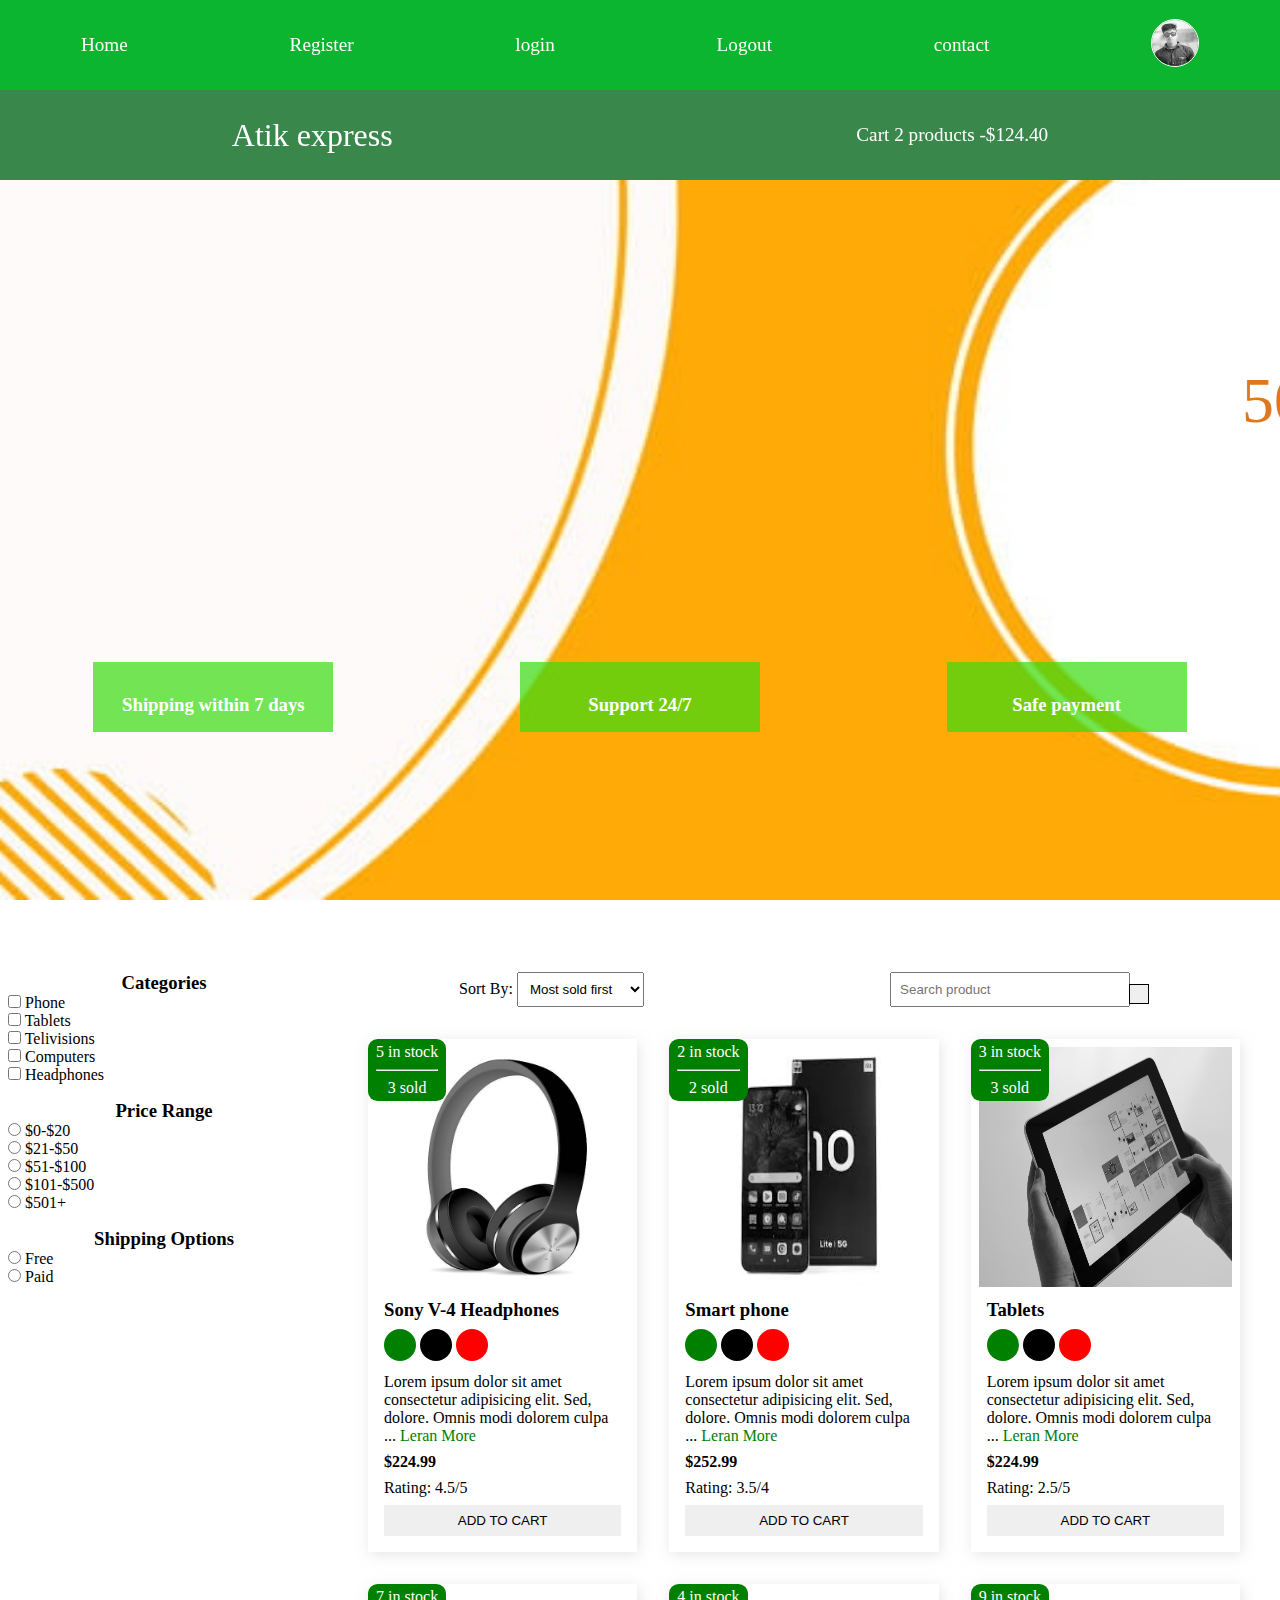
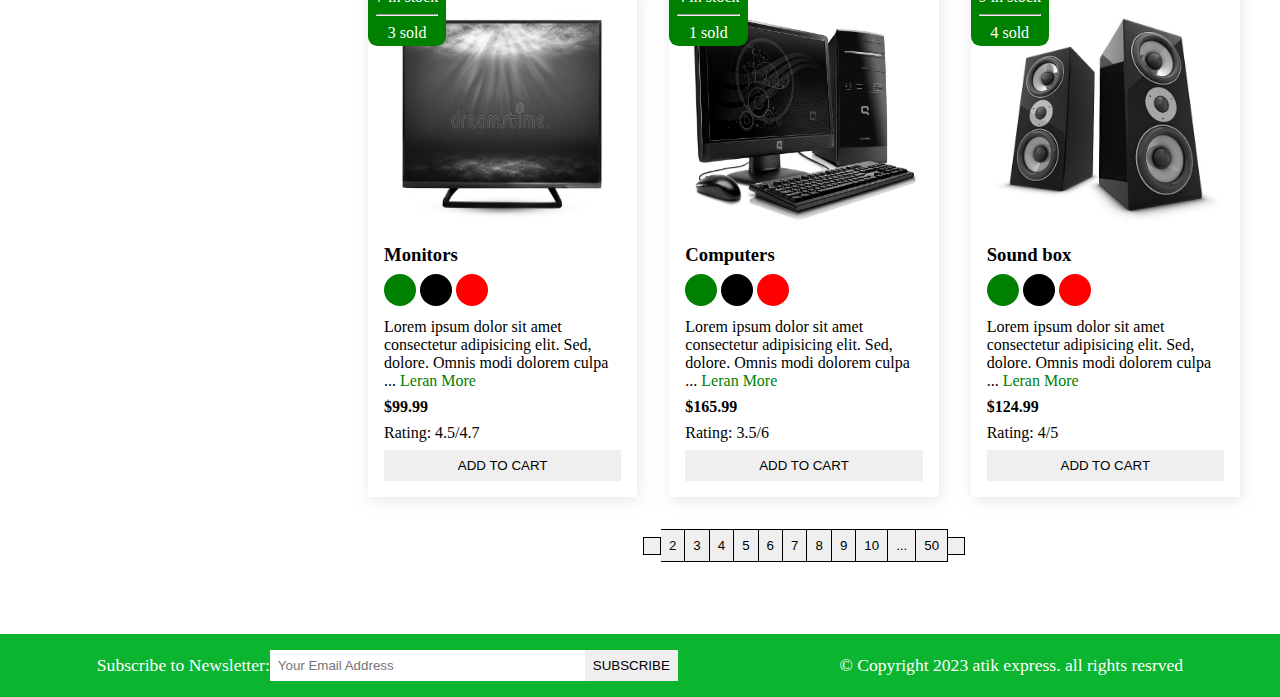
<file: index.html>
<!DOCTYPE html>
<html lang="en">
<head>
    <meta charset="UTF-8">
    <meta http-equiv="X-UA-Compatible" content="IE=edge">
    <meta name="viewport" content="width=device-width, initial-scale=1.0">
    <meta name="description"content="this is an ecommerce project for making atik express">
    <link rel="stylesheet" href="e.css">
    <link rel="stylesheet" href="mediaQuary.css">
    <title>Ecommerce project</title>
    <!--Font awesome cdn-->
    <link rel="stylesheet" href="https://cdnjs.cloudflare.com/ajax/libs/font-awesome/6.3.0/css/all.min.css" integrity="sha512-SzlrxWUlpfuzQ+pcUCosxcglQRNAq/DZjVsC0lE40xsADsfeQoEypE+enwcOiGjk/bSuGGKHEyjSoQ1zVisanQ==" crossorigin="anonymous" referrerpolicy="no-referrer" />
</head>
<body>
 
<!--navbar starts here-->
<i class="fas fa-bars fa-2x" id="menu-icon"></i>
<nav id="menu" class="hidden">
    <ul class="nav-upper flex-space-around">
        <li class="nav__list">
            <a href="/index.html" class="nav__link">Home</a>
        </li>
        <li class="nav__list">
            <a href="register.html" class="nav__link">Register</a>
        </li>
        <li class="nav__list">
            <a href="login.html" class="nav__link">login</a>
        </li>
        <li class="nav__list">
            <a href="logout.html" class="nav__link">Logout</a>
        </li>
        <li class="nav__list">
            <a href="contact.html" class="nav__link">contact</a>
        </li>
        <li class="nav__list">
            <a href="profile.html" class="nav__link">
                <img class="profile-icon" src="./images/atik.jpg" alt="profile icon">
            </a>
        </li>
    </ul>

<ul class="nav-lower flex-space-around">
    <li class="nav__list">
        <a href="/index.html" class=" nav__brand nav__link">Atik express </a></li>

        <li class="nav__list">
            <a href="/cart.html" class="nav__link">
                <span><i class=" fa-solid fa-cart-shopping"></i></span>
                Cart 2 products -$124.40
            </a>
        </li>
</ul>
</nav>
<!--navber ends here-->

<!--header starts here-->

<header class="header">
    <div class="banner flex-space-around">
        <marquee class="banner__title" behavior="" direction="">50% Sales going on </marquee>
        <div class="features flex-space-around">
            <article class="feature feature-center">
                <i class="fa-solid fa-truck feature_icon"></i>
                <h3>Shipping within 7 days</h3>
            </article>
            
            <article class="feature feature-center">
                <i class="fa-brands fa-rocketchat feature_icon"></i>
                <h3>Support 24/7</h3>
            </article>

            <article class="feature feature-center">
                <i class="fa-regular fa-credit-card feature_icon"></i>
                <h3>Safe payment </h3>
            </article>


        </div>
    </div>
</header>

<!--header ends here-->


<!-- main starts here -->
<main class="flex-center">
    <div class="sidebar">
        <section class="categories-section">
            <h3 class="section-title">
                Categories
            </h3>
            <ul class="list">
                <li class="list-item">
                    <label for="phone">
                        <input type="checkbox" name="phone" id="phone" value="phone">
                        Phone
                    </label>
                    
                </li>
                <li class="list-item">
                    <label for="tablets">
                        <input type="checkbox" name="tablets" id="tablets" value="tablets">
                         Tablets
                    </label>
                    
                </li>
                <li class="list-item">
                    <label for="telivisions">
                        <input type="checkbox" name="telivisions" id="telivisions" value="telivisions">
                        Telivisions
                    </label>
                    
                </li>
                <li class="list-item">
                    <label for="computers">
                        <input type="checkbox" name="computers" id="computers" value="computers">
                        Computers
                    </label>
                    
                </li>
                <li class="list-item">
                    <label for="headphones">
                        <input type="checkbox" name="headphones" id="headphones" value="headphones">
                        Headphones
                    </label>
                    
                </li>
                
            </ul>
        </section>
        <section class="price-section">
            <h3 class="section-title">
                Price Range
            </h3>
            <ul class="list">
                <li class="list-item">
                    <label for="price1">
                        <input type="radio" name="price" id="price1" value="[0,20]">
                        $0-$20
                    </label>
                    
                </li>
                <li class="list-item">
                    <label for="price2">
                        <input type="radio" name="price" id="price2" value="[21,50]">
                         $21-$50
                    </label>
                    
                </li>
                <li class="list-item">
                    <label for="price3">
                        <input type="radio" name="price" id="price3" value="[51,100]">
                        $51-$100
                    </label>
                    
                </li>
                <li class="list-item">
                    <label for="price4">
                        <input type="radio" name="price" id="price4" value="[101,500]">
                        $101-$500
                    </label>
                    
                </li>
                <li class="list-item">
                    <label for="price5">
                        <input type="radio" name="price" id="price5" value="[501+]">
                        $501+
                    </label>
                    
                </li>
                
            </ul>
        </section>


        <section class="shipping-section">
            <h3 class="section-title">
                Shipping Options
            </h3>
            <ul class="list">
                <li class="list-item">
                    <label for="free">
                        <input type="radio" name="shipping" id="free" value="free">
                        Free
                    </label>
                    
                </li>
                <li class="list-item">
                    <label for="paid">
                        <input type="radio" name="shipping" id="paid" value="paid">
                        Paid
                    </label>
                    
                </li>
                </ul>
                </section>




    </div>

    <div class="main-content">
        <section class="actions flex-space-around">
            <div class="actions_sort">
                <label for="sort">Sort By: </label>
                <select name="sort" id="sort">
                    <option value="sold">Most sold first</option>
                    <option value="rating">Most rated first</option>
                    <option value="price">Cheapest first</option>
                    <option value="arrival">Newest first</option>
 
                </select>
            </div>
            <div class="actions_search">
                <input type="text" placeholder="Search product">
                <button class="btn">
                <i class="fa-sharp fa-solid fa-magnifying-glass"></i>
            </button>
            </div>
        </section>

    <!-- product section starts here -->
    <section class="products">
        <article class="product card ">
            <div class="badge">
                <span>5 in stock</span>
                <hr class="hr-design">
                <span>3 sold</span>
            </div>
            <img class="product-img" src="/images/product1.jpg" alt="product1">
            <div class="product_body">
                <h3 class="product-name">
                    Sony V-4 Headphones
                </h3>
                <p>
                    <span class="dot green"></span>
                    <span class="dot black"></span>
                    <span class="dot red"></span>
                </p>
                <p class="product_description">
                    Lorem ipsum dolor sit amet consectetur adipisicing elit. Sed, dolore. Omnis modi dolorem culpa ... <a href="/product.html" class="learn-more">Leran More</a>
                </p>
                <h4 class="product_price">$224.99</h4>
                <p class="product_ratting">Rating: 4.5/5</p>
                <button class="btn product_button">
                    Add To Cart
                </button>
            </div>
        </article>




        <article class="product card ">
            <div class="badge">
                <span>2 in stock</span>
                <hr class="hr-design">
                <span>2 sold</span>
            </div>
            <img class="product-img" src="/images/product2.jpg" alt="product2">
            <div class="product_body">
                <h3 class="product-name">
                    Smart phone
                </h3>
                <p>
                    <span class="dot green"></span>
                    <span class="dot black"></span>
                    <span class="dot red"></span>
                </p>
                <p class="product_description">
                    Lorem ipsum dolor sit amet consectetur adipisicing elit. Sed, dolore. Omnis modi dolorem culpa ... <a href="/product.html" class="learn-more">Leran More</a>
                </p>
                <h4 class="product_price">$252.99</h4>
                <p class="product_ratting">Rating: 3.5/4</p>
                <button class="btn product_button">
                    Add To Cart
                </button>
            </div>
        </article>




        <article class="product card ">
            <div class="badge">
                <span>3 in stock</span>
                <hr class="hr-design">
                <span>3 sold</span>
            </div>
            <img class="product-img" src="/images/product3.jpg" alt="product1">
            <div class="product_body">
                <h3 class="product-name">
                    Tablets
                </h3>
                <p>
                    <span class="dot green"></span>
                    <span class="dot black"></span>
                    <span class="dot red"></span>
                </p>
                <p class="product_description">
                    Lorem ipsum dolor sit amet consectetur adipisicing elit. Sed, dolore. Omnis modi dolorem culpa ... <a href="/product.html" class="learn-more">Leran More</a>
                </p>
                <h4 class="product_price">$224.99</h4>
                <p class="product_ratting">Rating: 2.5/5</p>
                <button class="btn product_button">
                    Add To Cart
                </button>
            </div>
        </article>



        <article class="product card ">
            <div class="badge">
                <span>7 in stock</span>
                <hr class="hr-design">
                <span>3 sold</span>
            </div>
            <img class="product-img" src="/images/product4.jpg" alt="product1">
            <div class="product_body">
                <h3 class="product-name">
                   Monitors
                </h3>
                <p>
                    <span class="dot green"></span>
                    <span class="dot black"></span>
                    <span class="dot red"></span>
                </p>
                <p class="product_description">
                    Lorem ipsum dolor sit amet consectetur adipisicing elit. Sed, dolore. Omnis modi dolorem culpa ... <a href="/product.html" class="learn-more">Leran More</a>
                </p>
                <h4 class="product_price">$99.99</h4>
                <p class="product_ratting">Rating: 4.5/4.7</p>
                <button class="btn product_button">
                    Add To Cart
                </button>
            </div>
        </article>



        <article class="product card ">
            <div class="badge">
                <span>4 in stock</span>
                <hr class="hr-design">
                <span>1 sold</span>
            </div>
            <img class="product-img" src="/images/product5.jpg" alt="product1">
            <div class="product_body">
                <h3 class="product-name">
                    Computers
                </h3>
                <p>
                    <span class="dot green"></span>
                    <span class="dot black"></span>
                    <span class="dot red"></span>
                </p>
                <p class="product_description">
                    Lorem ipsum dolor sit amet consectetur adipisicing elit. Sed, dolore. Omnis modi dolorem culpa ... <a href="/product.html" class="learn-more">Leran More</a>
                </p>
                <h4 class="product_price">$165.99</h4>
                <p class="product_ratting">Rating: 3.5/6</p>
                <button class="btn product_button">
                    Add To Cart
                </button>
            </div>
        </article>



        <article class="product card ">
            <div class="badge">
                <span>9 in stock</span>
                <hr class="hr-design">
                <span>4 sold</span>
            </div>
            <img class="product-img" src="/images/product6.jpg" alt="product1">
            <div class="product_body">
                <h3 class="product-name">
                    Sound box
                </h3>
                <p>
                    <span class="dot green"></span>
                    <span class="dot black"></span>
                    <span class="dot red"></span>
                </p>
                <p class="product_description">
                    Lorem ipsum dolor sit amet consectetur adipisicing elit. Sed, dolore. Omnis modi dolorem culpa ... <a href="/product.html" class="learn-more">Leran More</a>
                </p>
                <h4 class="product_price">$124.99</h4>
                <p class="product_ratting">Rating: 4/5</p>
                <button class="btn product_button">
                    Add To Cart
                </button>
            </div>
        </article>
    </section>

    <div class="pagination">

      <button class="btn pagination_btn">
        <i class="fas fa-less-than"></i>
      </button>
      <button class="btn pagination_btn">2</button>
      <button class="btn pagination_btn">3</button>
      <button class="btn pagination_btn">4</button>
      <button class="btn pagination_btn">5</button>
      <button class="btn pagination_btn">6</button>
      <button class="btn pagination_btn">7</button> 
      <button class="btn pagination_btn">8</button>
      <button class="btn pagination_btn">9</button>
      <button class="btn pagination_btn">10</button> 
      <button class="btn pagination_btn">...</button>
      <button class="btn pagination_btn">50</button>
      <button class="btn pagination_btn">
        <i class="fas fa-greater-than"></i>
      </button>
    </div>


    <!-- product section starts here -->



    </div>
</main>


<!-- main ends here -->




<!--footer starts here-->
<footer class="footer flex-space-around">
    <div class="flex-space-around">
        <label for="subscribe">Subscribe to Newsletter: </label>
        <input type="email"id="subscribe" name="subscribe" class="footer__input" placeholder="Your Email Address">
        <button class="btn btn-subscribe">subscribe</button>

    </div>


<div>
    <p>&copy; Copyright 2023 atik express. all rights resrved</p>
</div>

</footer>
<!--footer ends here-->
<script src="./script/index.js"></script>
    
</body>
</html>
</file>
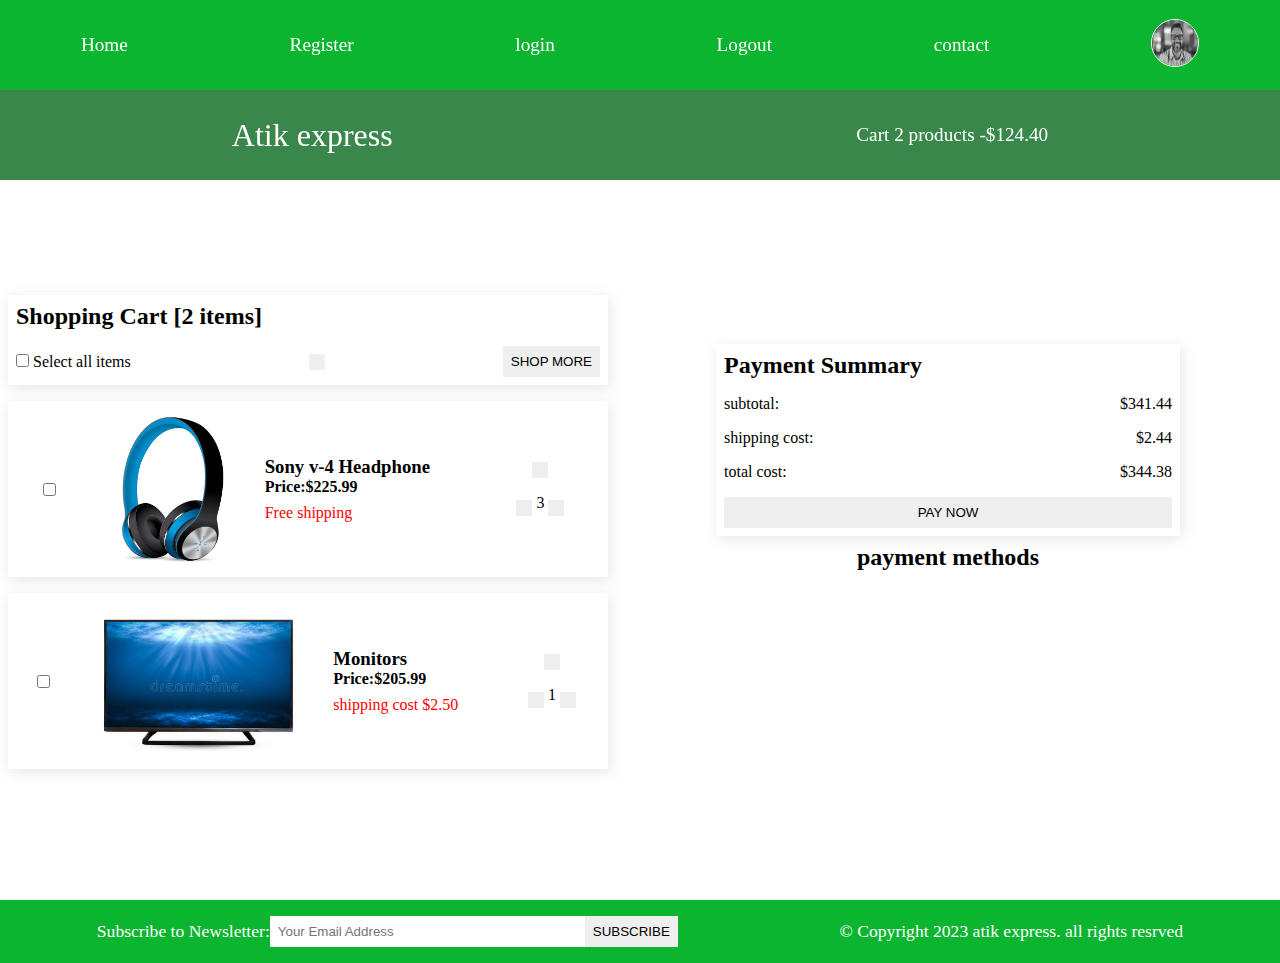
<file: cart.html>
<!DOCTYPE html>
<html lang="en">
<head>
    <meta charset="UTF-8">
    <meta http-equiv="X-UA-Compatible" content="IE=edge">
    <meta name="viewport" content="width=device-width, initial-scale=1.0">
    <meta name="description"content="this is an ecommerce project for making atik express">
    <link rel="stylesheet" href="e.css">
    <link rel="stylesheet" href="mediaQuary.css">
    <title>Ecommerce project</title>
    <!--Font awesome cdn-->
    <link rel="stylesheet" href="https://cdnjs.cloudflare.com/ajax/libs/font-awesome/6.3.0/css/all.min.css" integrity="sha512-SzlrxWUlpfuzQ+pcUCosxcglQRNAq/DZjVsC0lE40xsADsfeQoEypE+enwcOiGjk/bSuGGKHEyjSoQ1zVisanQ==" crossorigin="anonymous" referrerpolicy="no-referrer" />
</head>
<body>
 
<!--navbar starts here-->
<nav>
    <ul class="nav-upper flex-space-around">
        <li class="nav__list">
            <a href="/index.html" class="nav__link">Home</a>
        </li>
        <li class="nav__list">
            <a href="register.html" class="nav__link">Register</a>
        </li>
        <li class="nav__list">
            <a href="login.html" class="nav__link">login</a>
        </li>
        <li class="nav__list">
            <a href="logout.html" class="nav__link">Logout</a>
        </li>
        <li class="nav__list">
            <a href="contact.html" class="nav__link">contact</a>
        </li>
        <li class="nav__list">
            <a href="profile.html" class="nav__link">
                <img class="profile-icon" src="./images/man.jpg" alt="profile icon">
            </a>
        </li>
    </ul>

<ul class="nav-lower flex-space-around">
    <li class="nav__list">
        <a href="/index.html" class=" nav__brand nav__link">Atik express </a></li>

        <li class="nav__list">
            <a href="/cart.html" class="nav__link">
                <span><i class=" fa-solid fa-cart-shopping"></i></span>
                Cart 2 products -$124.40
            </a>
        </li>
</ul>
</nav>
<!--navber ends here-->
<main>
    <div class="cart flex-center">
      <div class="cart_items">
        <div class="cart_items-heading card">
            <h2>Shopping Cart [2 items]</h2>
            <div class="cart_items-action">
                <label for="select">
                    <input type = "checkbox" name="select"id="select">
                    Select all items
                </label>
                <button class="btn">
                    <i class="fas fa-trash-alt"> </i>

                </button>
                <button class="btn">Shop More</button>
            </div>
        </div>



        <div class="cart_item card flex-space-around">
            <input type="checkbox" name="" id="">
            <img src="./images/product1.jpg" alt="product 1" class="cart_item-img">

            <div class="cart_item-description">
                <h3 class="product_name">Sony v-4 Headphone</h3>
                <h4 class="product_price">Price:$225.99</h4>
                <p class="cart_item-shipping">Free shipping</p>

            </div> 
            <div class="cart_item-actions">
                <button class="btn"><i class="fas fa-trash-alt"></i></button>


                <div>
                    <button class="btn"><i class="fas fa-minus"></i></button>
                    <span>3</span>
                    <button class="btn"><i class="fas fa-add"></i></button>

                </div>
            </div>






        </div>
        
        <div class="cart_item card flex-space-around">
            <input type="checkbox" name="" id="">
            <img src="./images/product4.jpg" alt="product 4" class="cart_item-img">

            <div class="cart_item-description">
                <h3 class="product_name">Monitors</h3>
                <h4 class="product_price">Price:$205.99</h4>
                <p class="cart_item-shipping">shipping cost $2.50</p>

            </div> 
            <div class="cart_item-actions">
                <button class="btn"><i class="fas fa-trash-alt"></i></button>


                <div>
                    <button class="btn"><i class="fas fa-minus"></i></button>
                    <span>1</span>
                    <button class="btn"><i class="fas fa-add"></i></button>

                </div>
            </div>
        </div>        
    </div> 

 
    </div> 
      <div class="cart_payment">
        <div class="crat_payment-summary card">
            <h2>Payment Summary</h2>
            <div>
                <p>subtotal:</p>
                <p>$341.44</p>
            </div>
            <div>
                <p>shipping cost:</p>
                <p>$2.44</p>
            </div>
            <div>
                <p>total cost:</p>
                <p>$344.38</p>
            </div>
            <button class="btn cart_payment-btn ">
                pay now
            </button>
        </div>
        <div class="cart_payment-methods cart">
            <h2>payment methods</h2>
            <div>
                <i class="fa-brands fa-cc-visa  fa-3x"></i>
                <i class="fa-brands fa-cc-apple-pay fa-3x"></i>
                <i class="fa-brands fa-cc-amex fa-3x"></i>
                <i class="fa-brands fa-cc-amazon-pay fa-3x"></i>
                <i class="fa-brands fa-cc-paypal fa-3x"></i>
            </div>
        </div>
      </div>
    </div>
</main>
<!--footer starts here-->
<footer class="footer flex-space-around">
    <div class="flex-space-around">
        <label for="subscribe">Subscribe to Newsletter: </label>
        <input type="email"id="subscribe" name="subscribe" class="footer__input" placeholder="Your Email Address">
        <button class="btn btn-subscribe">subscribe</button>

    </div>


<div>
    <p>&copy; Copyright 2023 atik express. all rights resrved</p>
</div>

</footer>
<!--footer ends here-->

    
</body>
</html>
</file>
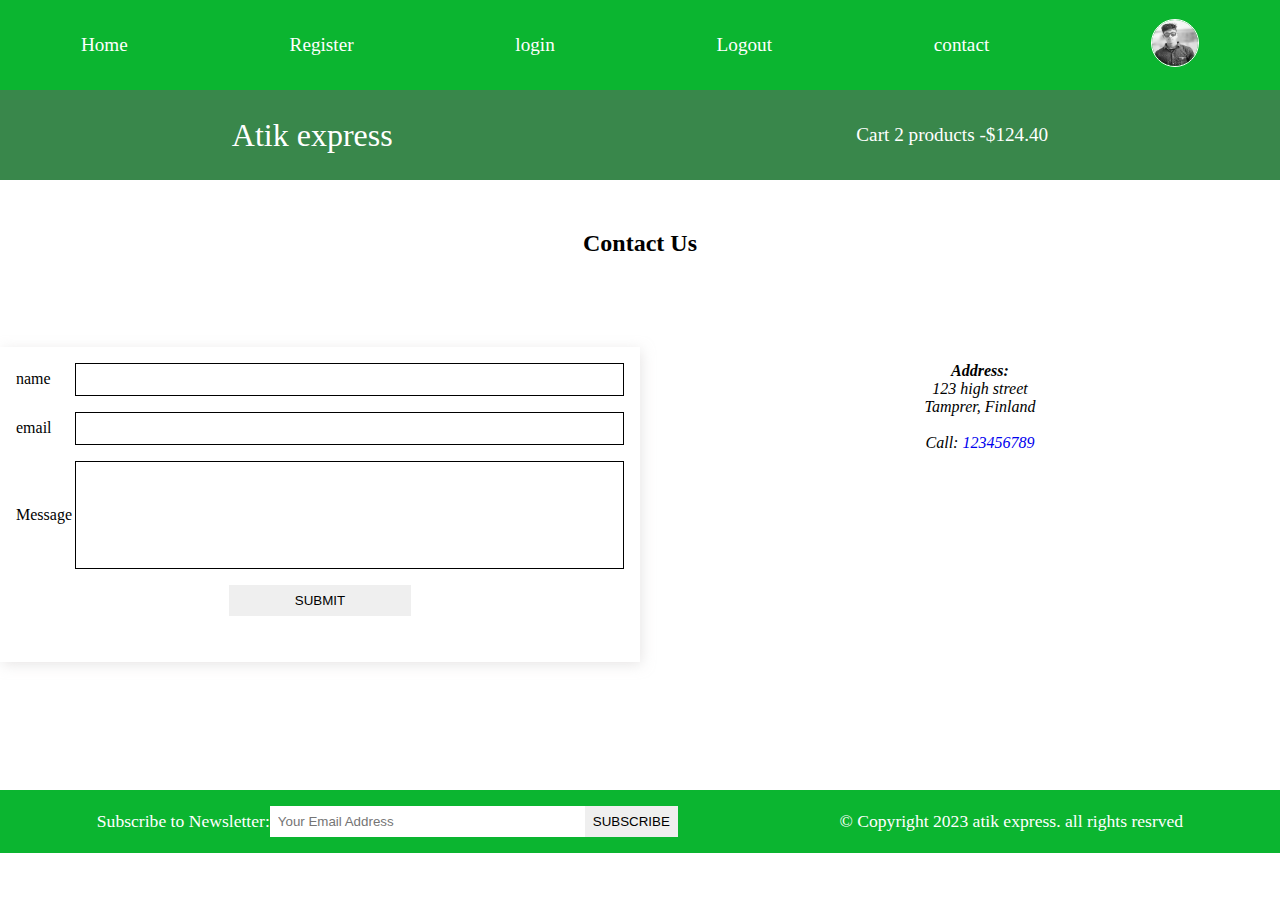
<file: contact.html>
<!DOCTYPE html>
<html lang="en">
<head>
    <meta charset="UTF-8">
    <meta http-equiv="X-UA-Compatible" content="IE=edge">
    <meta name="viewport" content="width=device-width, initial-scale=1.0">
    <meta name="description"content="this is an ecommerce project for making atik express">
    <link rel="stylesheet" href="e.css">
    <link rel="stylesheet" href="mediaQuary.css">
    <title>Ecommerce project</title>
    <!--Font awesome cdn-->
    <link rel="stylesheet" href="https://cdnjs.cloudflare.com/ajax/libs/font-awesome/6.3.0/css/all.min.css" integrity="sha512-SzlrxWUlpfuzQ+pcUCosxcglQRNAq/DZjVsC0lE40xsADsfeQoEypE+enwcOiGjk/bSuGGKHEyjSoQ1zVisanQ==" crossorigin="anonymous" referrerpolicy="no-referrer" />
</head>
<body>
 
<!--navbar starts here-->
<i class="fas fa-bars fa-2x" id="menu-icon"></i>
<nav id="menu" class="hidden">

    <ul class="nav-upper flex-space-around">
        <li class="nav__list">
            <a href="/index.html" class="nav__link">Home</a>
        </li>
        <li class="nav__list">
            <a href="register.html" class="nav__link">Register</a>
        </li>
        <li class="nav__list">
            <a href="login.html" class="nav__link">login</a>
        </li>
        <li class="nav__list">
            <a href="logout.html" class="nav__link">Logout</a>
        </li>
        <li class="nav__list">
            <a href="contact.html" class="nav__link">contact</a>
        </li>
        <li class="nav__list">
            <a href="profile.html" class="nav__link">
                <img class="profile-icon" src="./images/atik.jpg" alt="profile icon">
            </a>
        </li>
    </ul>

<ul class="nav-lower flex-space-around">
    <li class="nav__list">
        <a href="/index.html" class=" nav__brand nav__link">Atik express </a></li>

        <li class="nav__list">
            <a href="/cart.html" class="nav__link">
                <span><i class=" fa-solid fa-cart-shopping"></i></span>
                Cart 2 products -$124.40
            </a>
        </li>
</ul>
</nav>
<!--navber ends here-->

    <section class="contact-section">
        <h2 class="h2-section">Contact Us</h2>
    <div class="main-div">

        
        <div class="new card">
          <form action=""clas="form-section gap">
            <div class="form-control flex-center ">
                <label for="name">name</label>
                <input type="text" id="name" required autocomplete="name">
            </div>
            <div class="form-control flex-center">
                <label for="email">email</label>
                <input type="email" id="email" required autocomplete="name">
            </div>
            
            <div class="form-control flex-center">
                <label for="message">Message</label>
                <textarea name="message" id="message" ></textarea>
            </div>
            <div class="form-control flex-center form-btn-field">
                <button type="submit" class="btn contact-btn">Submit</button>
            </div>
        


          </form>  
        </div>
        

          <div class=" my2">
            <address>
                <h4>Address:</h4>
                <p>123 high street</p>
                <p>Tamprer, Finland</p>
                <br>
                <span>Call:</span>
                <a href="tel:+12345667">123456789</a>

            </address>
            <iframe class="contact_map"src="https://www.google.com/maps/embed?pb=!1m18!1m12!1m3!1d7496721.257015928!2d85.84764183282364!3d23.44211821577294!2m3!1f0!2f0!3f0!3m2!1i1024!2i768!4f13.1!3m3!1m2!1s0x30adaaed80e18ba7%3A0xf2d28e0c4e1fc6b!2sBangladesh!5e0!3m2!1sen!2sbd!4v1679599502795!5m2!1sen!2sbd" width="600" height="450" style="border:0;" allowfullscreen="" loading="lazy" referrerpolicy="no-referrer-when-downgrade"></iframe>

          </div>
        </div>
    </div>
    </section>
<!--footer starts here-->
<footer class="footer flex-space-around">
    <div class="flex-space-around">
        <label for="subscribe">Subscribe to Newsletter: </label>
        <input type="email"id="subscribe" name="subscribe" class="footer__input" placeholder="Your Email Address">
        <button class="btn btn-subscribe">subscribe</button>

    </div>


<div>
    <p>&copy; Copyright 2023 atik express. all rights resrved</p>
</div>

</footer>
<!--footer ends here-->

<script src="./script/index.js"></script>
</body>
</html>
</file>
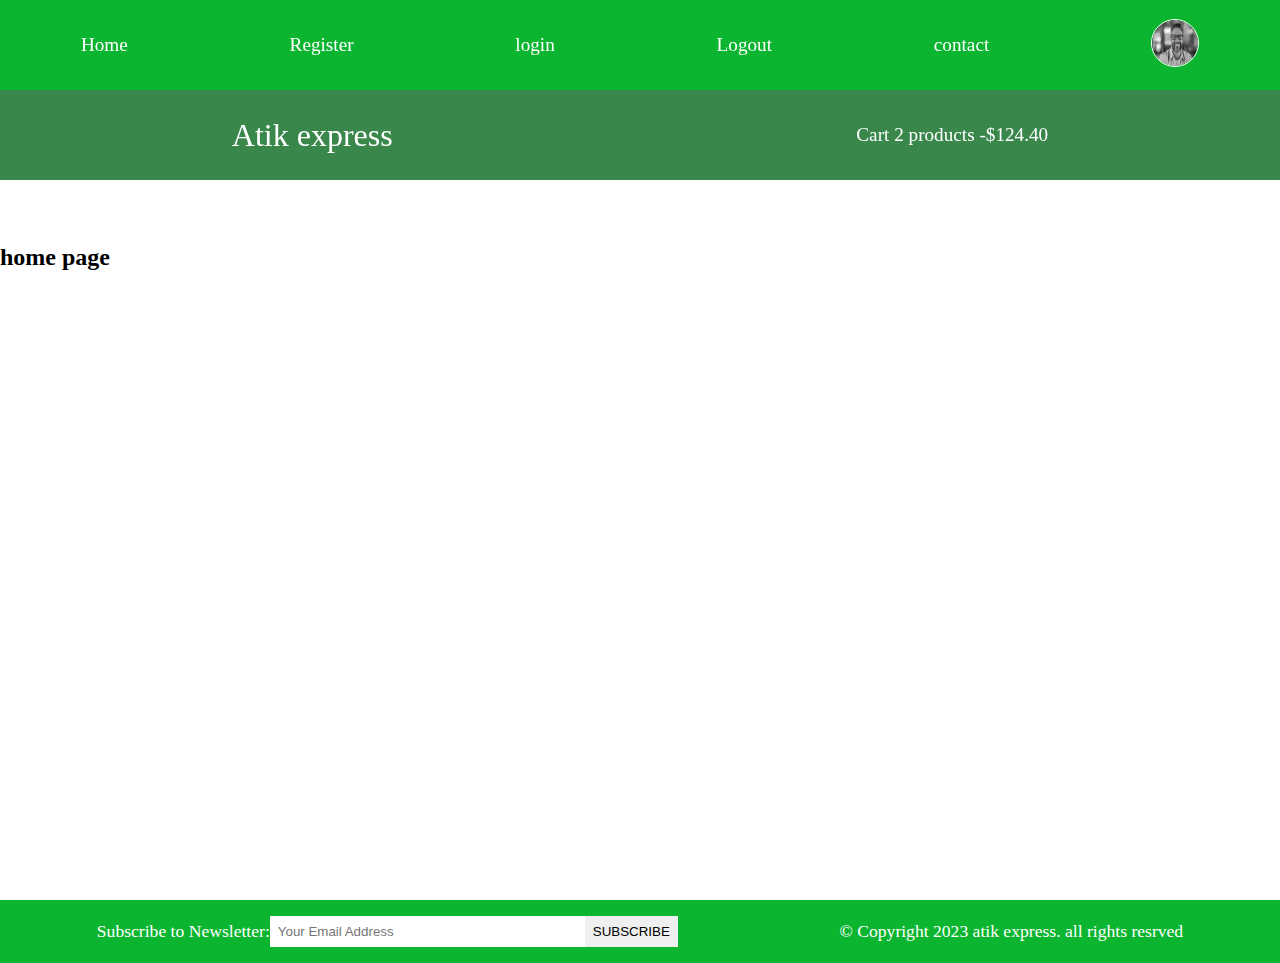
<file: e.html>
<!DOCTYPE html>
<html lang="en">
<head>
    <meta charset="UTF-8">
    <meta http-equiv="X-UA-Compatible" content="IE=edge">
    <meta name="viewport" content="width=device-width, initial-scale=1.0">
    <meta name="description"content="this is an ecommerce project for making atik express">
    <link rel="stylesheet" href="e.css">
    <link rel="stylesheet" href="mediaQuary.css">
    <title>Ecommerce project</title>
    <!--Font awesome cdn-->
    <link rel="stylesheet" href="https://cdnjs.cloudflare.com/ajax/libs/font-awesome/6.3.0/css/all.min.css" integrity="sha512-SzlrxWUlpfuzQ+pcUCosxcglQRNAq/DZjVsC0lE40xsADsfeQoEypE+enwcOiGjk/bSuGGKHEyjSoQ1zVisanQ==" crossorigin="anonymous" referrerpolicy="no-referrer" />
</head>
<body>
 
<!--navbar starts here-->
<nav>
    <ul class="nav-upper flex-space-around">
        <li class="nav__list">
            <a href="/index.html" class="nav__link">Home</a>
        </li>
        <li class="nav__list">
            <a href="register.html" class="nav__link">Register</a>
        </li>
        <li class="nav__list">
            <a href="login.html" class="nav__link">login</a>
        </li>
        <li class="nav__list">
            <a href="logout.html" class="nav__link">Logout</a>
        </li>
        <li class="nav__list">
            <a href="contact.html" class="nav__link">contact</a>
        </li>
        <li class="nav__list">
            <a href="profile.html" class="nav__link">
                <img class="profile-icon" src="./images/man.jpg" alt="profile icon">
            </a>
        </li>
    </ul>

<ul class="nav-lower flex-space-around">
    <li class="nav__list">
        <a href="/index.html" class=" nav__brand nav__link">Atik express </a></li>

        <li class="nav__list">
            <a href="/cart.html" class="nav__link">
                <span><i class=" fa-solid fa-cart-shopping"></i></span>
                Cart 2 products -$124.40
            </a>
        </li>
</ul>
</nav>
<!--navber ends here-->
<main>
    <h2>home page</h2>
</main>
<!--footer starts here-->
<footer class="footer flex-space-around">
    <div class="flex-space-around">
        <label for="subscribe">Subscribe to Newsletter: </label>
        <input type="email"id="subscribe" name="subscribe" class="footer__input" placeholder="Your Email Address">
        <button class="btn btn-subscribe">subscribe</button>

    </div>


<div>
    <p>&copy; Copyright 2023 atik express. all rights resrved</p>
</div>

</footer>
<!--footer ends here-->

    
</body>
</html>
</file>
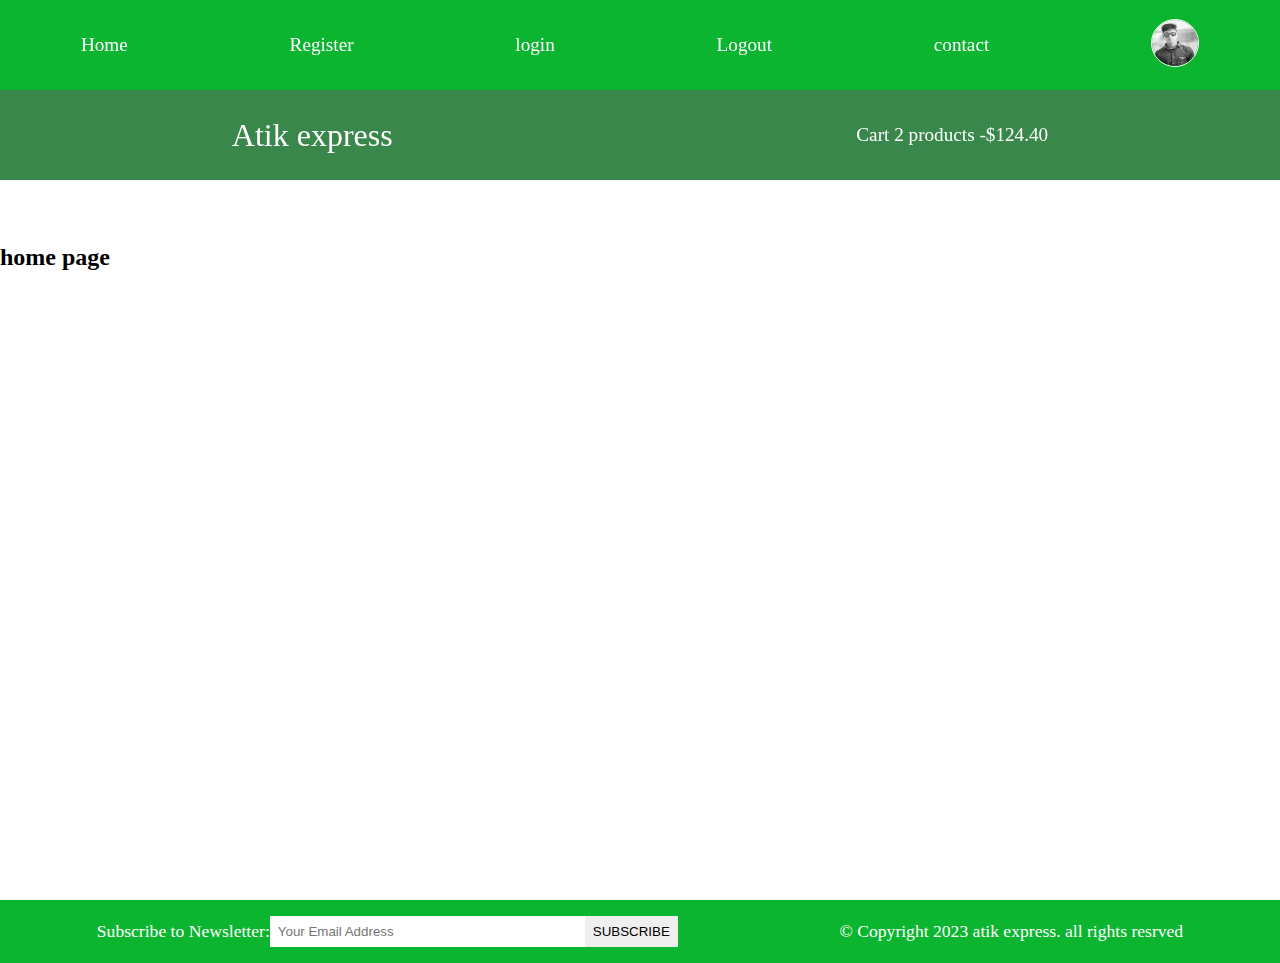
<file: home.html>
<!DOCTYPE html>
<html lang="en">
<head>
    <meta charset="UTF-8">
    <meta http-equiv="X-UA-Compatible" content="IE=edge">
    <meta name="viewport" content="width=device-width, initial-scale=1.0">
    <meta name="description"content="this is an ecommerce project for making atik express">
    <link rel="stylesheet" href="e.css">
    <link rel="stylesheet" href="mediaQuary.css">
    <title>Ecommerce project</title>
    <!--Font awesome cdn-->
    <link rel="stylesheet" href="https://cdnjs.cloudflare.com/ajax/libs/font-awesome/6.3.0/css/all.min.css" integrity="sha512-SzlrxWUlpfuzQ+pcUCosxcglQRNAq/DZjVsC0lE40xsADsfeQoEypE+enwcOiGjk/bSuGGKHEyjSoQ1zVisanQ==" crossorigin="anonymous" referrerpolicy="no-referrer" />
</head>
<body>
 
<!--navbar starts here-->
<nav>
    <ul class="nav-upper flex-space-around">
        <li class="nav__list">
            <a href="/index.html" class="nav__link">Home</a>
        </li>
        <li class="nav__list">
            <a href="register.html" class="nav__link">Register</a>
        </li>
        <li class="nav__list">
            <a href="login.html" class="nav__link">login</a>
        </li>
        <li class="nav__list">
            <a href="logout.html" class="nav__link">Logout</a>
        </li>
        <li class="nav__list">
            <a href="contact.html" class="nav__link">contact</a>
        </li>
        <li class="nav__list">
            <a href="profile.html" class="nav__link">
                <img class="profile-icon" src="./images/atik.jpg" alt="profile icon">
            </a>
        </li>
    </ul>

<ul class="nav-lower flex-space-around">
    <li class="nav__list">
        <a href="/index.html" class=" nav__brand nav__link">Atik express </a></li>

        <li class="nav__list">
            <a href="/cart.html" class="nav__link">
                <span><i class=" fa-solid fa-cart-shopping"></i></span>
                Cart 2 products -$124.40
            </a>
        </li>
</ul>
</nav>
<!--navber ends here-->
<main>
    <h2>home page</h2>
</main>
<!--footer starts here-->
<footer class="footer flex-space-around">
    <div class="flex-space-around">
        <label for="subscribe">Subscribe to Newsletter: </label>
        <input type="email"id="subscribe" name="subscribe" class="footer__input" placeholder="Your Email Address">
        <button class="btn btn-subscribe">subscribe</button>

    </div>


<div>
    <p>&copy; Copyright 2023 atik express. all rights resrved</p>
</div>

</footer>
<!--footer ends here-->

    
</body>
</html>
</file>
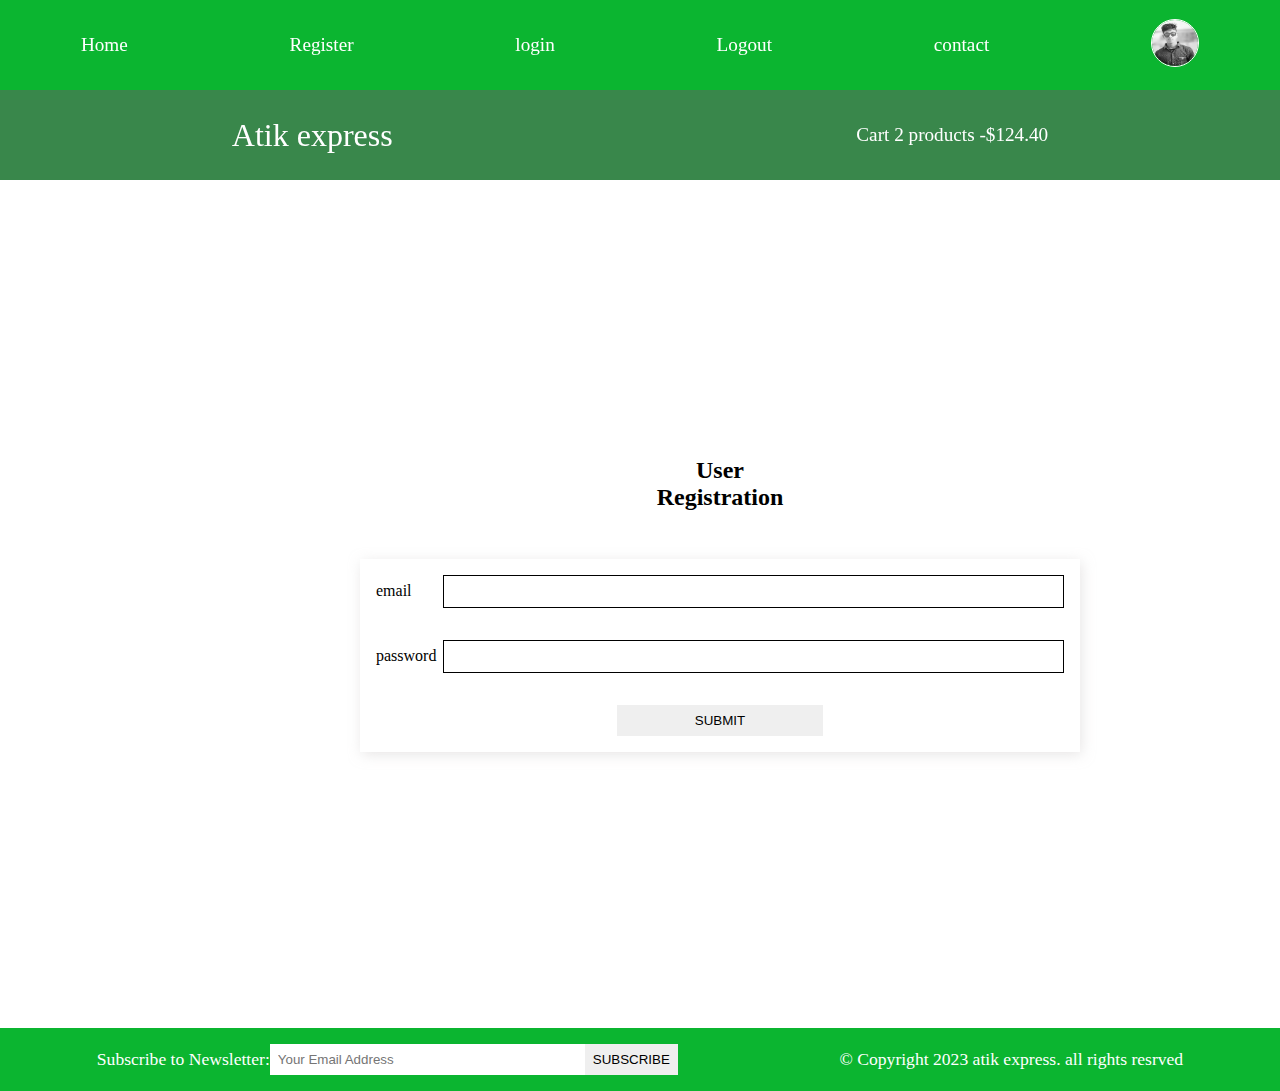
<file: login.html>
<!DOCTYPE html>
<html lang="en">
<head>
    <meta charset="UTF-8">
    <meta http-equiv="X-UA-Compatible" content="IE=edge">
    <meta name="viewport" content="width=device-width, initial-scale=1.0">
    <meta name="description"content="this is an ecommerce project for making atik express">
    <link rel="stylesheet" href="e.css">
    <link rel="stylesheet" href="mediaQuary.css">
    <title>Ecommerce project</title>
    <!--Font awesome cdn-->
    <link rel="stylesheet" href="https://cdnjs.cloudflare.com/ajax/libs/font-awesome/6.3.0/css/all.min.css" integrity="sha512-SzlrxWUlpfuzQ+pcUCosxcglQRNAq/DZjVsC0lE40xsADsfeQoEypE+enwcOiGjk/bSuGGKHEyjSoQ1zVisanQ==" crossorigin="anonymous" referrerpolicy="no-referrer" />
</head>
<body>
 
<!--navbar starts here-->
<i class="fas fa-bars fa-2x" id="menu-icon"></i>
<nav id="menu" class="hidden">

    <ul class="nav-upper flex-space-around">
        <li class="nav__list">
            <a href="/index.html" class="nav__link">Home</a>
        </li>
        <li class="nav__list">
            <a href="register.html" class="nav__link">Register</a>
        </li>
        <li class="nav__list">
            <a href="login.html" class="nav__link">login</a>
        </li>
        <li class="nav__list">
            <a href="logout.html" class="nav__link">Logout</a>
        </li>
        <li class="nav__list">
            <a href="contact.html" class="nav__link">contact</a>
        </li>
        <li class="nav__list">
            <a href="profile.html" class="nav__link">
                <img class="profile-icon" src="./images/atik.jpg" alt="profile icon">
            </a>
        </li>
    </ul>

<ul class="nav-lower flex-space-around">
    <li class="nav__list">
        <a href="/index.html" class=" nav__brand nav__link">Atik express </a></li>

        <li class="nav__list">
            <a href="/cart.html" class="nav__link">
                <span><i class=" fa-solid fa-cart-shopping"></i></span>
                Cart 2 products -$124.40
            </a>
        </li>
</ul>
</nav>
<!--navber ends here-->
<main>
    <main class="main_class">
        <section class="register">
            <h2 class="section-title text-center">
                User Registration
            </h2>
            <div class="card">
                <form action="" class="form">
                   
                    <div class="form-control flex-center">
                        <label for="email">email</label>
                        <input type="email" id="email" required autocomplete="name">
                    </div>
                    <div class="form-control flex-center">
                        <label for="password">password</label>
                        <input type="password" id="password" required autocomplete="name">
                    </div>
    
    
    
                    <div class="form-control flex-center form-btn-field">
                        <button type="submit" class="btn contact-btn">Submit</button>
                    </div>
    
                </form>
    
            </div>
        </section>
    </main>
</main>
<!--footer starts here-->
<footer class="footer flex-space-around">
    <div class="flex-space-around">
        <label for="subscribe">Subscribe to Newsletter: </label>
        <input type="email"id="subscribe" name="subscribe" class="footer__input" placeholder="Your Email Address">
        <button class="btn btn-subscribe">subscribe</button>

    </div>


<div>
    <p>&copy; Copyright 2023 atik express. all rights resrved</p>
</div>

</footer>
<!--footer ends here-->
<script src="./script/index.js"></script>
    
</body>
</html>
</file>
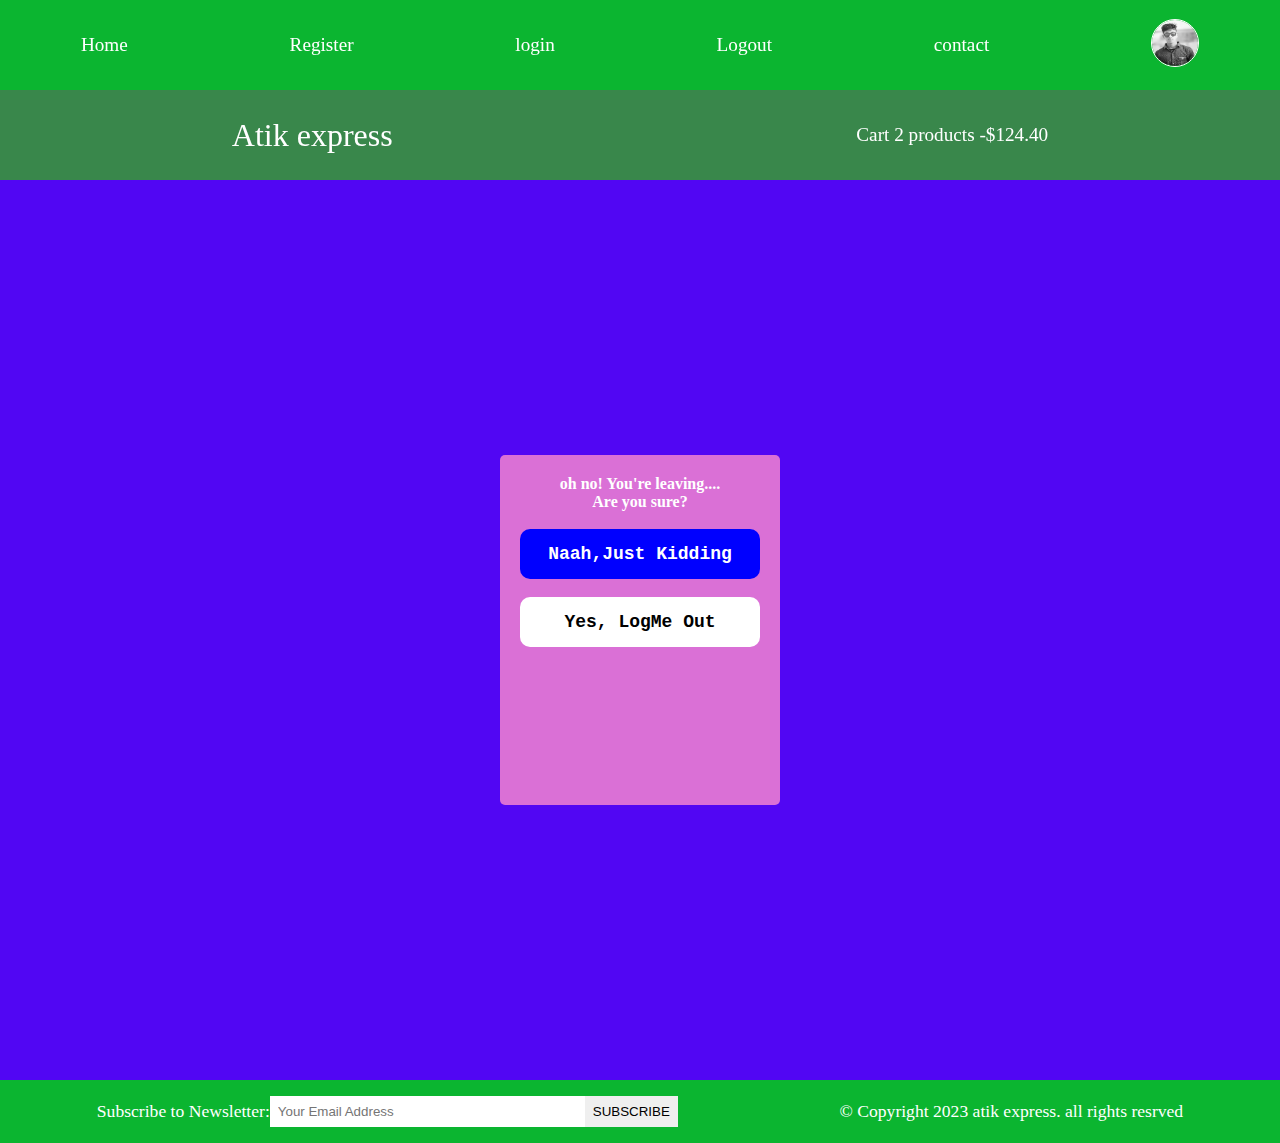
<file: logout.html>
<!DOCTYPE html>
<html lang="en">
<head>
    <meta charset="UTF-8">
    <meta http-equiv="X-UA-Compatible" content="IE=edge">
    <meta name="viewport" content="width=device-width, initial-scale=1.0">
    <meta name="description"content="this is an ecommerce project for making atik express">
    <link rel="stylesheet" href="e.css">
    <link rel="stylesheet" href="mediaQuary.css">
    <title>Ecommerce project</title>
    <!--Font awesome cdn-->
    <link rel="stylesheet" href="https://cdnjs.cloudflare.com/ajax/libs/font-awesome/6.3.0/css/all.min.css" integrity="sha512-SzlrxWUlpfuzQ+pcUCosxcglQRNAq/DZjVsC0lE40xsADsfeQoEypE+enwcOiGjk/bSuGGKHEyjSoQ1zVisanQ==" crossorigin="anonymous" referrerpolicy="no-referrer" />
</head>
<body>
 
<!--navbar starts here-->
<i class="fas fa-bars fa-2x" id="menu-icon"></i>
<nav id="menu" class="hidden">

    <ul class="nav-upper flex-space-around">
        <li class="nav__list">
            <a href="/index.html" class="nav__link">Home</a>
        </li>
        <li class="nav__list">
            <a href="register.html" class="nav__link">Register</a>
        </li>
        <li class="nav__list">
            <a href="login.html" class="nav__link">login</a>
        </li>
        <li class="nav__list">
            <a href="logout.html" class="nav__link">Logout</a>
        </li>
        <li class="nav__list">
            <a href="contact.html" class="nav__link">contact</a>
        </li>
        <li class="nav__list">
            <a href="profile.html" class="nav__link">
                <img class="profile-icon" src="./images/atik.jpg" alt="profile icon">
            </a>
        </li>
    </ul>

<ul class="nav-lower flex-space-around">
    <li class="nav__list">
        <a href="/index.html" class=" nav__brand nav__link">Atik express </a></li>

        <li class="nav__list">
            <a href="/cart.html" class="nav__link">
                <span><i class=" fa-solid fa-cart-shopping"></i></span>
                Cart 2 products -$124.40
            </a>
        </li>
</ul>
</nav>
<!--navber ends here-->

    
        <div class="container">
            
        
        <div class="log_div-main">
            <p class="oh-no">oh no! You're leaving....
               <br> Are you sure?
            </p>
            <br>
            
            <div class="bulu_div">
             Naah,Just Kidding
            </div>
            <br>
            <div class="white_div">
                Yes, LogMe Out
            </div>
        </div> 

    </div>
<!--footer starts here-->
<footer class="footer flex-space-around">
    <div class="flex-space-around">
        <label for="subscribe">Subscribe to Newsletter: </label>
        <input type="email"id="subscribe" name="subscribe" class="footer__input" placeholder="Your Email Address">
        <button class="btn btn-subscribe">subscribe</button>

    </div>


<div>
    <p>&copy; Copyright 2023 atik express. all rights resrved</p>
</div>

</footer>
<!--footer ends here-->

<script src="./script/index.js"></script>
</body>
</html>
</file>
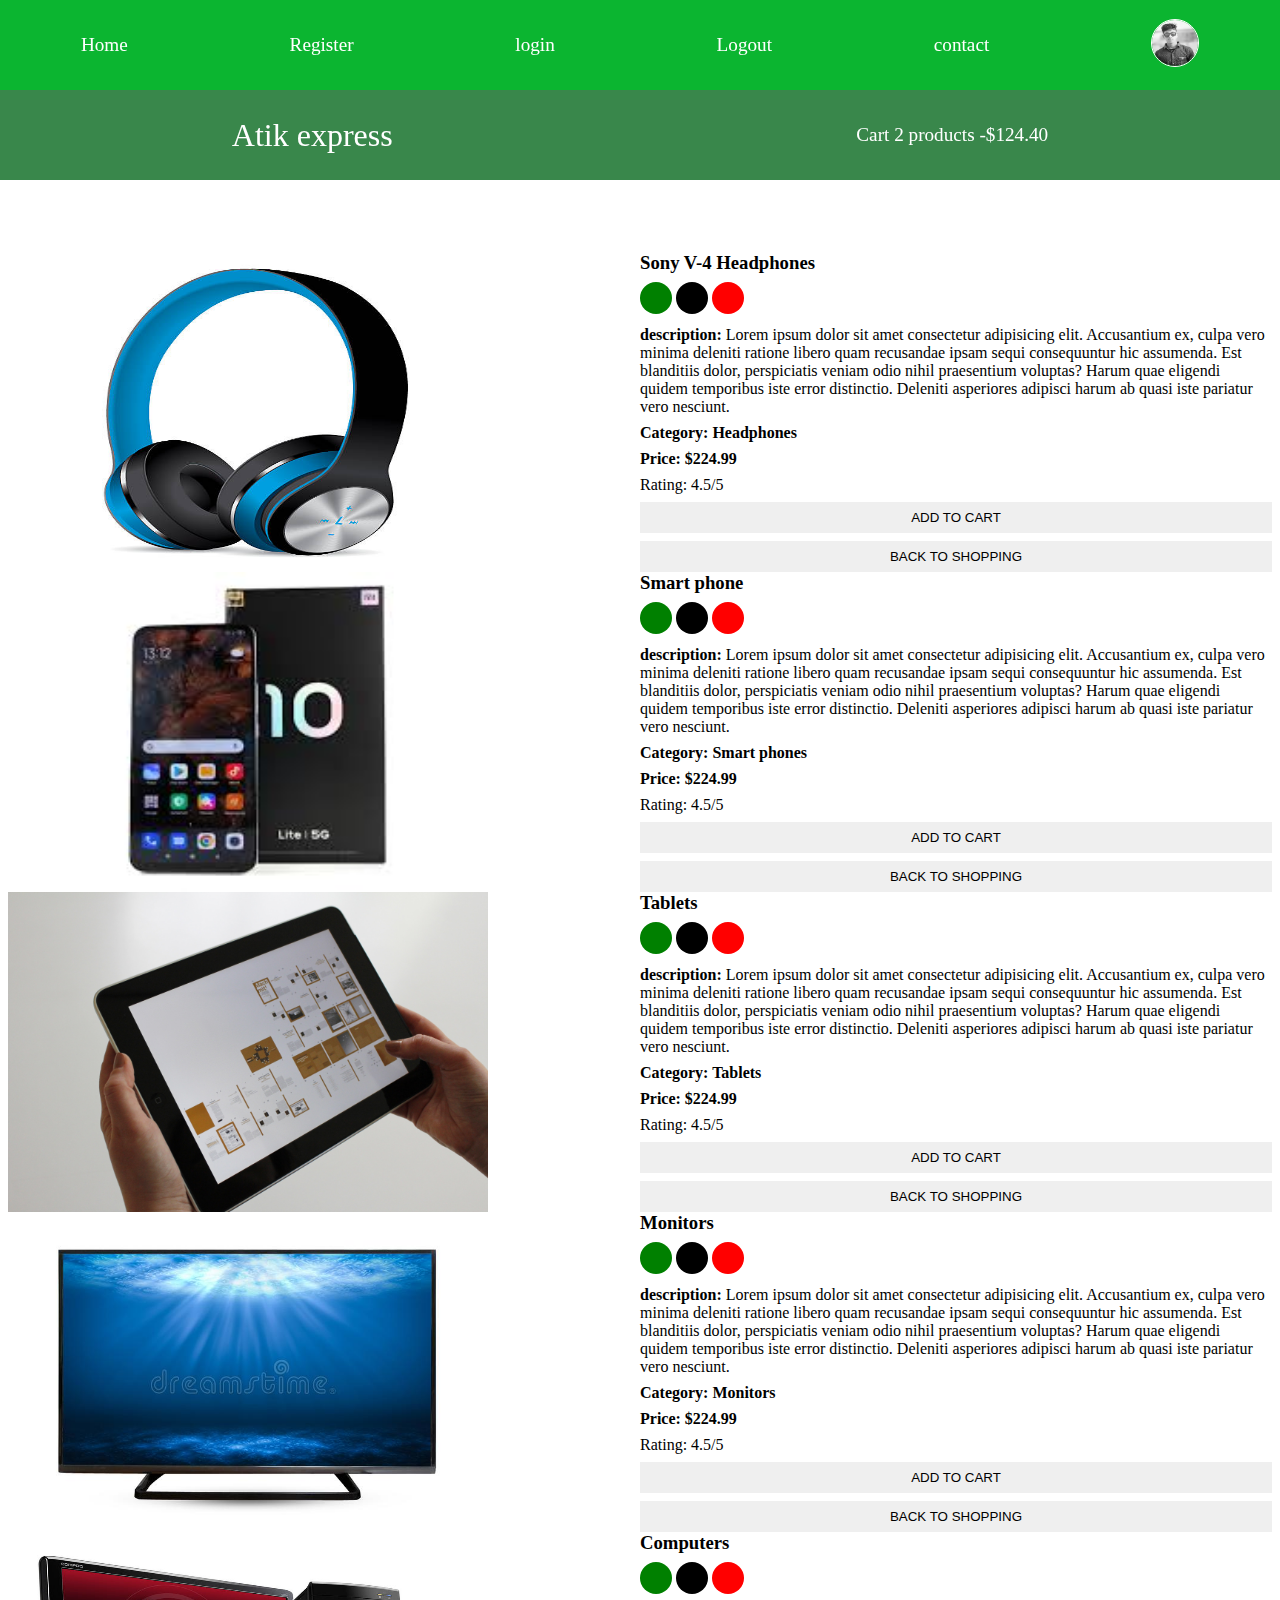
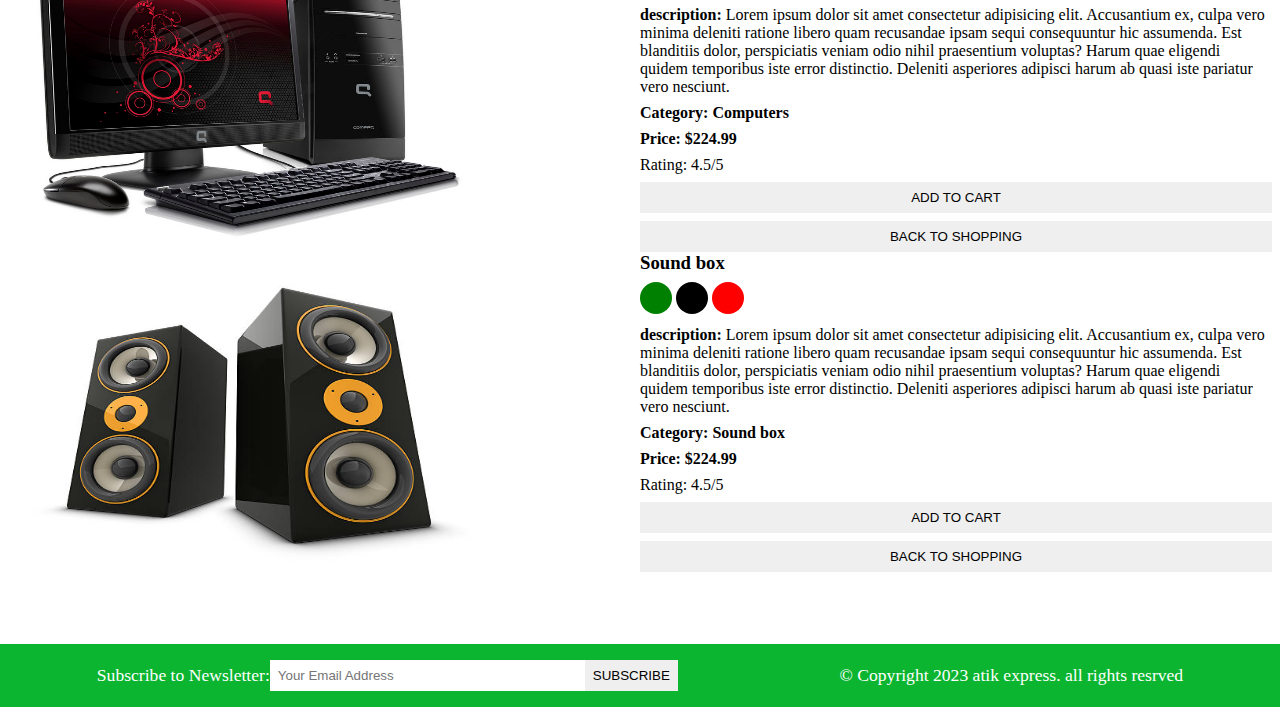
<file: product.html>
<!DOCTYPE html>
<html lang="en">
<head>
    <meta charset="UTF-8">
    <meta http-equiv="X-UA-Compatible" content="IE=edge">
    <meta name="viewport" content="width=device-width, initial-scale=1.0">
    <meta name="description"content="this is an ecommerce project for making atik express">
    <link rel="stylesheet" href="e.css">
    <link rel="stylesheet" href="mediaQuary.css">
    <title>Ecommerce project</title>
    <!--Font awesome cdn-->
    <link rel="stylesheet" href="https://cdnjs.cloudflare.com/ajax/libs/font-awesome/6.3.0/css/all.min.css" integrity="sha512-SzlrxWUlpfuzQ+pcUCosxcglQRNAq/DZjVsC0lE40xsADsfeQoEypE+enwcOiGjk/bSuGGKHEyjSoQ1zVisanQ==" crossorigin="anonymous" referrerpolicy="no-referrer" />
</head>
<body>
 
<!--navbar starts here-->
<i class="fas fa-bars fa-2x" id="menu-icon"></i>
<nav id="menu" class="hidden">

    <ul class="nav-upper flex-space-around">
        <li class="nav__list">
            <a href="/index.html" class="nav__link">Home</a>
        </li>
        <li class="nav__list">
            <a href="register.html" class="nav__link">Register</a>
        </li>
        <li class="nav__list">
            <a href="login.html" class="nav__link">login</a>
        </li>
        <li class="nav__list">
            <a href="logout.html" class="nav__link">Logout</a>
        </li>
        <li class="nav__list">
            <a href="contact.html" class="nav__link">contact</a>
        </li>
        <li class="nav__list">
            <a href="profile.html" class="nav__link">
                <img class="profile-icon" src="./images/atik.jpg" alt="profile icon">
            </a>
        </li>
    </ul>

<ul class="nav-lower flex-space-around">
    <li class="nav__list">
        <a href="/index.html" class=" nav__brand nav__link">Atik express </a></li>

        <li class="nav__list">
            <a href="/cart.html" class="nav__link">
                <span><i class=" fa-solid fa-cart-shopping"></i></span>
                Cart 2 products -$124.40
            </a>
        </li>
</ul>
</nav>



<!--navber ends here-->
<main class="flex-center">
    <div class="main-content">
        <section class="product-details flex-center">
          <div class="product_details-left flex-center">
            <img src="./images/product1.jpg" alt="product1">
          </div>
          <div class="product_details-right">
            <h3 class="product-name">
                Sony V-4 Headphones
            </h3>
            <p>
                <span class="dot green"></span>
                <span class="dot black"></span>
                <span class="dot red"></span>
            </p>
            <p class="product_description">
                <strong>description: </strong>
              Lorem ipsum dolor sit amet consectetur adipisicing elit. Accusantium ex, culpa vero minima deleniti ratione libero quam recusandae ipsam sequi consequuntur hic assumenda. Est blanditiis dolor, perspiciatis veniam odio nihil praesentium voluptas? Harum quae eligendi quidem temporibus iste error distinctio. Deleniti asperiores adipisci harum ab quasi iste pariatur vero nesciunt.
            </p>
            <h4 class="product_category">
                Category: Headphones
            </h4>
            <h4 class="product_price">Price: $224.99</h4>
            <p class="product_ratting">Rating: 4.5/5</p>
            <button class="btn product_button">
                Add To Cart
            </button>
            <button class="btn product_button">
                BACK TO SHOPPING
            </button>


            
          </div>
        </section>
        <section class="product-details flex-center">
            <div class="product_details-left flex-center">
              <img src="./images/product2.jpg" alt="product1">
            </div>
            <div class="product_details-right">
              <h3 class="product-name">
                Smart phone
              </h3>
              <p>
                  <span class="dot green"></span>
                  <span class="dot black"></span>
                  <span class="dot red"></span>
              </p>
              <p class="product_description">
                  <strong>description: </strong>
                Lorem ipsum dolor sit amet consectetur adipisicing elit. Accusantium ex, culpa vero minima deleniti ratione libero quam recusandae ipsam sequi consequuntur hic assumenda. Est blanditiis dolor, perspiciatis veniam odio nihil praesentium voluptas? Harum quae eligendi quidem temporibus iste error distinctio. Deleniti asperiores adipisci harum ab quasi iste pariatur vero nesciunt.
              </p>
              <h4 class="product_category">
                  Category: Smart phones
              </h4>
              <h4 class="product_price">Price: $224.99</h4>
              <p class="product_ratting">Rating: 4.5/5</p>
              <button class="btn product_button">
                  Add To Cart
              </button>
              <button class="btn product_button">
                  BACK TO SHOPPING
              </button>
  
  
              
            </div>
          </section>
          <section class="product-details flex-center">
            <div class="product_details-left flex-center">
              <img src="./images/product3.jpg" alt="product1">
            </div>
            <div class="product_details-right">
              <h3 class="product-name">
                Tablets
              </h3>
              <p>
                  <span class="dot green"></span>
                  <span class="dot black"></span>
                  <span class="dot red"></span>
              </p>
              <p class="product_description">
                  <strong>description: </strong>
                Lorem ipsum dolor sit amet consectetur adipisicing elit. Accusantium ex, culpa vero minima deleniti ratione libero quam recusandae ipsam sequi consequuntur hic assumenda. Est blanditiis dolor, perspiciatis veniam odio nihil praesentium voluptas? Harum quae eligendi quidem temporibus iste error distinctio. Deleniti asperiores adipisci harum ab quasi iste pariatur vero nesciunt.
              </p>
              <h4 class="product_category">
                  Category: Tablets
              </h4>
              <h4 class="product_price">Price: $224.99</h4>
              <p class="product_ratting">Rating: 4.5/5</p>
              <button class="btn product_button">
                  Add To Cart
              </button>
              <button class="btn product_button">
                  BACK TO SHOPPING
              </button>
  
  
              
            </div>
          </section>
          <section class="product-details flex-center">
            <div class="product_details-left flex-center">
              <img src="./images/product4.jpg" alt="product1">
            </div>
            <div class="product_details-right">
              <h3 class="product-name">
                Monitors
              </h3>
              <p>
                  <span class="dot green"></span>
                  <span class="dot black"></span>
                  <span class="dot red"></span>
              </p>
              <p class="product_description">
                  <strong>description: </strong>
                Lorem ipsum dolor sit amet consectetur adipisicing elit. Accusantium ex, culpa vero minima deleniti ratione libero quam recusandae ipsam sequi consequuntur hic assumenda. Est blanditiis dolor, perspiciatis veniam odio nihil praesentium voluptas? Harum quae eligendi quidem temporibus iste error distinctio. Deleniti asperiores adipisci harum ab quasi iste pariatur vero nesciunt.
              </p>
              <h4 class="product_category">
                  Category: Monitors
              </h4>
              <h4 class="product_price">Price: $224.99</h4>
              <p class="product_ratting">Rating: 4.5/5</p>
              <button class="btn product_button">
                  Add To Cart
              </button>
              <button class="btn product_button">
                  BACK TO SHOPPING
              </button>
  
  
              
            </div>
          </section>
          <section class="product-details flex-center">
            <div class="product_details-left flex-center">
              <img src="./images/product5.jpg" alt="product1">
            </div>
            <div class="product_details-right">
              <h3 class="product-name">
                Computers
              </h3>
              <p>
                  <span class="dot green"></span>
                  <span class="dot black"></span>
                  <span class="dot red"></span>
              </p>
              <p class="product_description">
                  <strong>description: </strong>
                Lorem ipsum dolor sit amet consectetur adipisicing elit. Accusantium ex, culpa vero minima deleniti ratione libero quam recusandae ipsam sequi consequuntur hic assumenda. Est blanditiis dolor, perspiciatis veniam odio nihil praesentium voluptas? Harum quae eligendi quidem temporibus iste error distinctio. Deleniti asperiores adipisci harum ab quasi iste pariatur vero nesciunt.
              </p>
              <h4 class="product_category">
                  Category:  Computers
              </h4>
              <h4 class="product_price">Price: $224.99</h4>
              <p class="product_ratting">Rating: 4.5/5</p>
              <button class="btn product_button">
                  Add To Cart
              </button>
              <button class="btn product_button">
                  BACK TO SHOPPING
              </button>
  
  
              
            </div>
          </section>
          <section class="product-details flex-center">
            <div class="product_details-left flex-center">
              <img src="./images/product6.jpg" alt="product1">
            </div>
            <div class="product_details-right">
              <h3 class="product-name">
                Sound box
              </h3>
              <p>
                  <span class="dot green"></span>
                  <span class="dot black"></span>
                  <span class="dot red"></span>
              </p>
              <p class="product_description">
                  <strong>description: </strong>
                Lorem ipsum dolor sit amet consectetur adipisicing elit. Accusantium ex, culpa vero minima deleniti ratione libero quam recusandae ipsam sequi consequuntur hic assumenda. Est blanditiis dolor, perspiciatis veniam odio nihil praesentium voluptas? Harum quae eligendi quidem temporibus iste error distinctio. Deleniti asperiores adipisci harum ab quasi iste pariatur vero nesciunt.
              </p>
              <h4 class="product_category">
                  Category: Sound box
              </h4>
              <h4 class="product_price">Price: $224.99</h4>
              <p class="product_ratting">Rating: 4.5/5</p>
              <button class="btn product_button">
                  Add To Cart
              </button>
              <button class="btn product_button">
                  BACK TO SHOPPING
              </button>
  
  
              
            </div>
          </section>
    </div>
   
</main>










<!--footer starts here-->
<footer class="footer flex-space-around">
    <div class="flex-space-around">
        <label for="subscribe">Subscribe to Newsletter: </label>
        <input type="email"id="subscribe" name="subscribe" class="footer__input" placeholder="Your Email Address">
        <button class="btn btn-subscribe">subscribe</button>

    </div>


<div>
    <p>&copy; Copyright 2023 atik express. all rights resrved</p>
</div>

</footer>
<!--footer ends here-->

<script src="./script/index.js"></script>
</body>
</html>
</file>
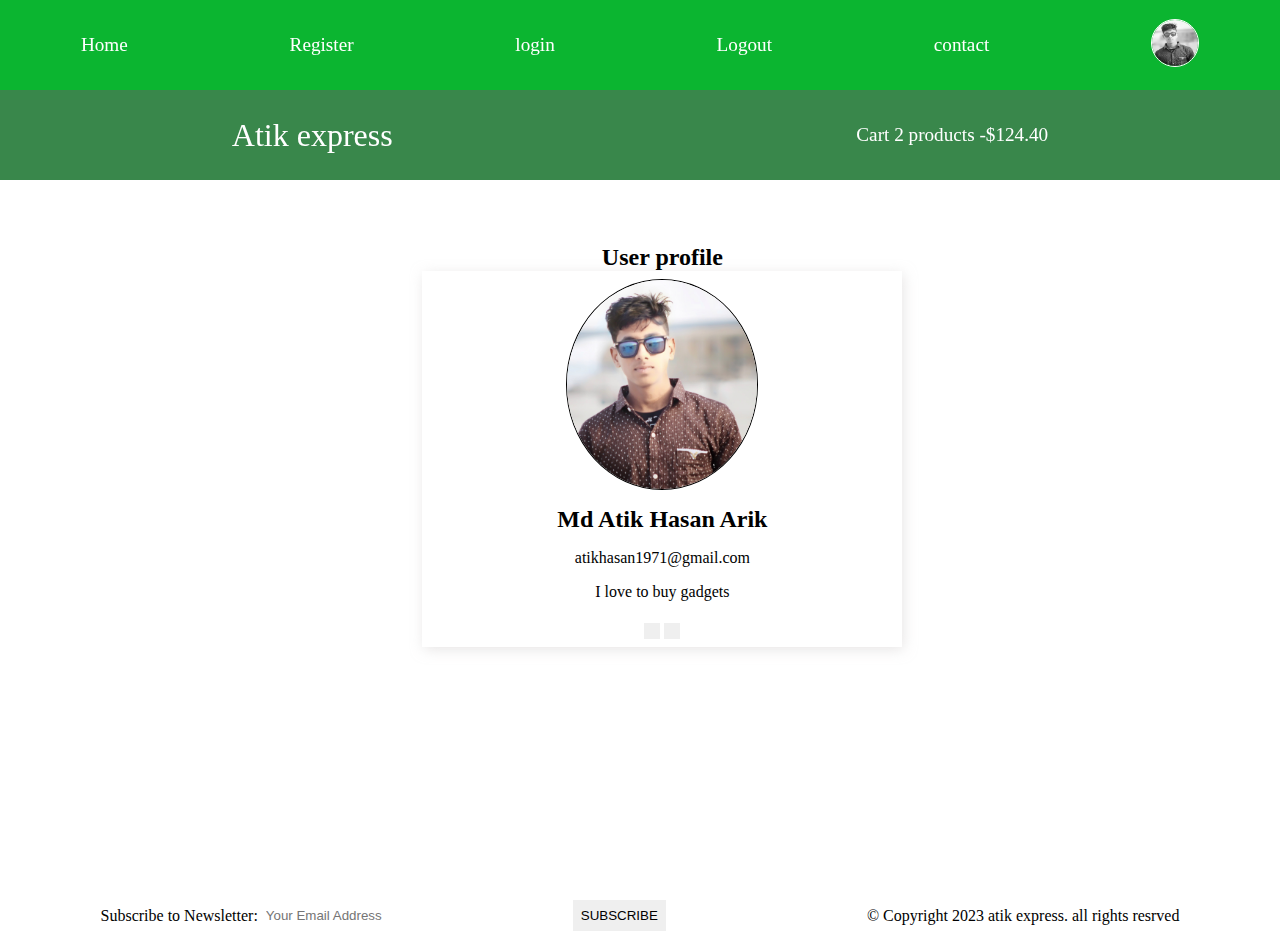
<file: profile.html>
<!DOCTYPE html>
<html lang="en">
<head>
    <meta charset="UTF-8">
    <meta http-equiv="X-UA-Compatible" content="IE=edge">
    <meta name="viewport" content="width=device-width, initial-scale=1.0">
    <meta name="description"content="this is an ecommerce project for making atik express">
    <link rel="stylesheet" href="e.css">
    <link rel="stylesheet" href="mediaQuary.css">
    <title>Ecommerce project</title>
    <!--Font awesome cdn-->
    <link rel="stylesheet" href="https://cdnjs.cloudflare.com/ajax/libs/font-awesome/6.3.0/css/all.min.css" integrity="sha512-SzlrxWUlpfuzQ+pcUCosxcglQRNAq/DZjVsC0lE40xsADsfeQoEypE+enwcOiGjk/bSuGGKHEyjSoQ1zVisanQ==" crossorigin="anonymous" referrerpolicy="no-referrer" />
</head>
<body>
 
<!--navbar starts here-->
<i class="fas fa-bars fa-2x" id="menu-icon"></i>
<nav id="menu" class="hidden">

    <ul class="nav-upper flex-space-around">
        <li class="nav__list">
            <a href="/index.html" class="nav__link">Home</a>
        </li>
        <li class="nav__list">
            <a href="register.html" class="nav__link">Register</a>
        </li>
        <li class="nav__list">
            <a href="login.html" class="nav__link">login</a>
        </li>
        <li class="nav__list">
            <a href="logout.html" class="nav__link">Logout</a>
        </li>
        <li class="nav__list">
            <a href="contact.html" class="nav__link">contact</a>
        </li>
        <li class="nav__list">
            <a href="profile.html" class="nav__link">
                <img class="profile-icon" src="./images/atik.jpg" alt="profile icon">
            </a>
        </li>
    </ul>

<ul class="nav-lower flex-space-around">
    <li class="nav__list">
        <a href="/index.html" class=" nav__brand nav__link">Atik express </a></li>

        <li class="nav__list">
            <a href="/cart.html" class="nav__link">
                <span><i class=" fa-solid fa-cart-shopping"></i></span>
                Cart 2 products -$124.40
            </a>
        </li>
</ul>
</nav>
<!--navber ends here-->
<main>
    <section class="profile ">
       <h2 class="section-title ">
        User profile
       </h2> 
       <div class="card flex-center ctn">
        <img src="./images/atik.jpg" alt="profile" class="profile_img">
        <h2 class="profile_name">Md Atik Hasan Arik</h2>
        <p class="profile_email">atikhasan1971@gmail.com</p>
        <p class="profile_about">I love to buy gadgets</p>
        <div class="profile_buttons">
            <button class="btn profile_edit-btn">
                <i class="far fa-edit fa-2x"></i>
               
            </button>
            <button class="btn profile_delete-btn">
                <i class="far fa-trash-alt fa-2x"></i>
               
            </button>
        </div>
       </div>


    </section>
</main>
<!--footer starts here-->
<footer class="footner flex-space-around">
    <div class="flex-space-around">
        <label for="subscribe">Subscribe to Newsletter: </label>
        <input type="email"id="subscribe" name="subscribe" class="footer__input" placeholder="Your Email Address">
        <button class="btn btn-subscribe">subscribe</button>

    </div>


<div>
    <p>&copy; Copyright 2023 atik express. all rights resrved</p>
</div>

</footer>
<!--footer ends here-->
<script src="./script/index.js"></script>
    
</body>
</html>
</file>
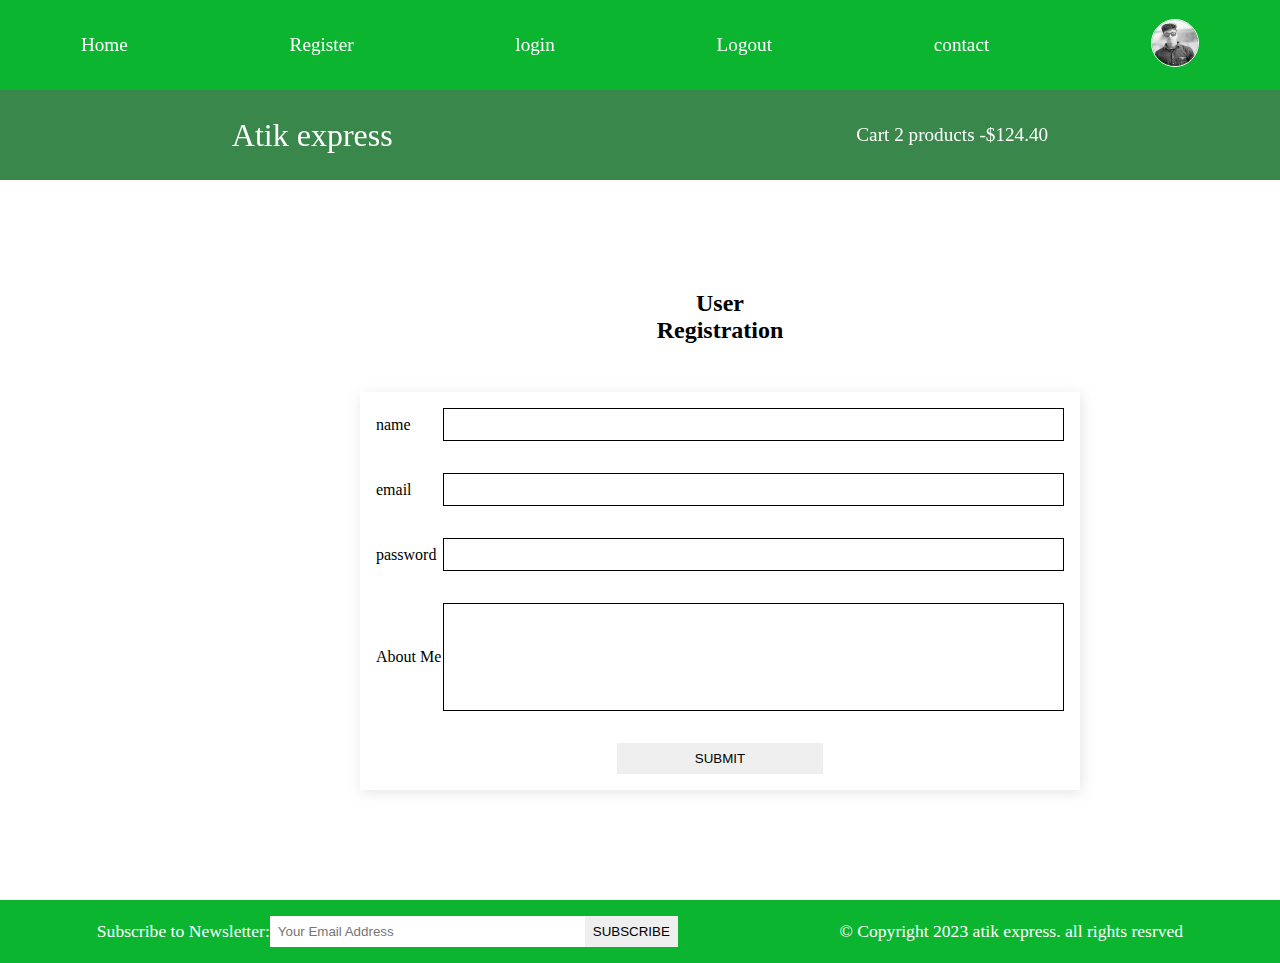
<file: register.html>
<!DOCTYPE html>
<html lang="en">
<head>
    <meta charset="UTF-8">
    <meta http-equiv="X-UA-Compatible" content="IE=edge">
    <meta name="viewport" content="width=device-width, initial-scale=1.0">
    <meta name="description"content="this is an ecommerce project for making atik express">
    <link rel="stylesheet" href="e.css">
    <link rel="stylesheet" href="mediaQuary.css">
    <title>Ecommerce project</title>
    <!--Font awesome cdn-->
    <link rel="stylesheet" href="https://cdnjs.cloudflare.com/ajax/libs/font-awesome/6.3.0/css/all.min.css" integrity="sha512-SzlrxWUlpfuzQ+pcUCosxcglQRNAq/DZjVsC0lE40xsADsfeQoEypE+enwcOiGjk/bSuGGKHEyjSoQ1zVisanQ==" crossorigin="anonymous" referrerpolicy="no-referrer" />
</head>
<body>
 
<!--navbar starts here-->
<i class="fas fa-bars fa-2x" id="menu-icon"></i>
<nav id="menu" class="hidden">

    <ul class="nav-upper flex-space-around">
        <li class="nav__list">
            <a href="/index.html" class="nav__link">Home</a>
        </li>
        <li class="nav__list">
            <a href="register.html" class="nav__link">Register</a>
        </li>
        <li class="nav__list">
            <a href="login.html" class="nav__link">login</a>
        </li>
        <li class="nav__list">
            <a href="logout.html" class="nav__link">Logout</a>
        </li>
        <li class="nav__list">
            <a href="contact.html" class="nav__link">contact</a>
        </li>
        <li class="nav__list">
            <a href="profile.html" class="nav__link">
                <img class="profile-icon" src="./images/atik.jpg" alt="profile icon">
            </a>
        </li>
    </ul>

<ul class="nav-lower flex-space-around">
    <li class="nav__list">
        <a href="/index.html" class=" nav__brand nav__link">Atik express </a></li>

        <li class="nav__list">
            <a href="/cart.html" class="nav__link">
                <span><i class=" fa-solid fa-cart-shopping"></i></span>
                Cart 2 products -$124.40
            </a>
        </li>
</ul>
</nav>
<!--navber ends here-->
<main class="main_class">
    <section class="register">
        <h2 class="section-title text-center">
            User Registration
        </h2>
        <div class="card">
            <form action="" class="form">
                <div class="form-control flex-center">
                    <label for="name">name</label>
                    <input type="text" id="name" required autocomplete="name">
                </div>
                <div class="form-control flex-center">
                    <label for="email">email</label>
                    <input type="email" id="email" required autocomplete="name">
                </div>
                <div class="form-control flex-center">
                    <label for="password">password</label>
                    <input type="password" id="password" required autocomplete="name">
                </div>


                <div class="form-control flex-center">
                    <label for="about">About Me</label>
                    <textarea name="about" id="about" ></textarea>
                </div>

                <div class="form-control flex-center form-btn-field">
                    <button type="submit" class="btn contact-btn">Submit</button>
                </div>

            </form>

        </div>
    </section>
</main>
<!--footer starts here-->
<footer class="footer flex-space-around">
    <div class="flex-space-around">
        <label for="subscribe">Subscribe to Newsletter: </label>
        <input type="email"id="subscribe" name="subscribe" class="footer__input" placeholder="Your Email Address">
        <button class="btn btn-subscribe">subscribe</button>

    </div>


<div>
    <p>&copy; Copyright 2023 atik express. all rights resrved</p>
</div>

</footer>
<!--footer ends here-->

<script src="./script/index.js"></script>
</body>
</html>
</file>
<file: mediaQuary.css>
@media(max-width:992px){
.flex-space-around{
    flex-direction: column;
    gap: 1rem;
    padding: 1rem 0;
}
#menu-icon{
    display: block;
    text-align: center;
    margin: center;
    cursor: pointer;
    padding: 1rem 0;

}
.hidden{
   display: none; 
}
.header{
    height: 100vh;
}
.products{
grid-template-columns: repeat(2, minmax(0,1fr));
}

.cart_items, .cart_payment{
    width:  90%;
}

.register .card,.login.card{
    width: 90%;
}
    .form,.form-control{
        width: 100%;
    }
.form-control input ,textarea{
    width:80%;
}
.contact-address{
width: 100%;
}
}





@media(max-width:768px){

.flex-center{
        flex-direction: column;
        gap: 1rem;
        padding: 1rem 0;
    }

    .products{
        grid-template-columns: repeat(1, minmax(0,1fr));
        }

        
            
}







@media(max-width:600px){

}
</file>
<file: e.css>
/* reset code and common starts here */
:root{
    --primary-color:rgb(11,181,48);
    --secondary-color:rgb(36,122,55,0.9);
    --padding: 0.5rem;
    --transition:all 0.3s
    --border-radius:0.6rem
    --box-shadow:0.1rem 0.2rem0.8rem rgba(205,202,202,0.5);



}
*{
    box-sizing: border-box;
    list-style-type: none;
    margin: 0;
    padding: 0;
    outline: none;
    text-decoration: none;

}
html{
    scroll-behavior: smooth;

}
img{
    width: 100%;
    height: auto;
}

.flex-space-around{
    display: flex;
    justify-content: space-around;
    align-items: center;
}


.btn{
    border: none;
    padding: var(--padding);
    cursor: pointer;
    text-transform: uppercase;
    transition:var(--transition);

}
.btn:hover{
    background-color: var(--secondary-color);
}

.feature-center{
    display: flex;
    justify-content: space-around;
    align-items: center;
}

.card{
    box-shadow: 0.1rem 0.2rem 0.8rem rgba(205,202,202,0.5);
    border-radius:var(--border-radius) ;
    transition:var(--transition);
    padding: var(--padding);

}
.card:hover{
   box-shadow: 0.1rem 0.2rem 0.8rem rgba(205,202,202,1);

}
.hr-design{
    margin: 0.5rem 0;
}
.dot{
    height: 2rem;
    width: 2rem;
    border-radius: 50%;
    display: inline-block;
}
.red{
    background-color: red;
}
.green{
    background-color: green;
}
.black{
    background-color: black;
}

.text-center{
    text-align: center;
}
/* reset code and common ends here */




/*navbar starts here*/
#menu-icon{
    display: none;
}

nav{
    font-family: fantasy;
    font-size: 1.2rem;
    position: sticky;
    top:0;
    left: 0;
    z-index: 100;

}

.nav-upper{
    min-height: 10vh;
    background-color: var(--primary-color);
    padding: 1rem 0;
}

.nav__list{
    transition: var(--transition);
}

.nav__list:hover{
    text-decoration: overline;
    color: black;

}
.nav__link{
    color: white;
    transition: var(--transition);
}
.nav__link:hover{
    color:black;
    
}
.profile-icon{
    width: 3rem;
    height: 3rem;
    border-radius: 50%;
    border: white 1px solid;
    filter: saturate(0);
    transition: var(--transition);
    
}
.profile-icon:hover{
   
    filter: saturate(1);
   
    
}
.nav-lower{
    min-height: 10vh;
    background-color:var(--secondary-color);
    
}
.nav__brand{
font-size: 2rem;
}
/*navbar ends here */

/* header starts here  */
.header{
    padding: 4rem 0;
    height: 80vh;
    background:url(./images/ban.jpg) no-repeat center ;
    background-attachment: fixed;
    background-size: cover;
}

.banner{
    width: 100%;
    height: 100%;
    flex-direction: column;
}
.banner__title{
    font-size: 4rem;
    color: rgb(224, 119, 28);
    padding: 1rem;
    border-radius: var(--border-radius);
}
.features{
    width:100% ;
}
.feature{
    background-color: rgba(56, 220, 15, 0.7);
    color: white;
    border-radius: var(--border-radius);
    padding: 1rem;
    width: 15rem;
    flex-direction: column;
    gap: 1rem;


}
.feature-icon{
    font-size: 3rem;
}

/* header ends here */
 

 /* main strats here */
 main{
    padding: 4rem 0;
    min-height: 80vh;
 }
 .sidebar{
    flex: 1;
    padding: var(--padding);
    display: flex;
    flex-direction: column;
    justify-content: center;
    gap: 1rem;
    align-self: flex-start;

 }
 .main-content{
    flex:3;
    padding: var(--padding);
 }
 .flex-center{
    display: flex;
     align-items: center;
     text-decoration: center;

 
 }
 .actions_sort select{
    padding: var(--padding);
 }
 .actions_search input{
    padding: var(--padding);
    width: 15rem;
 }
 .actions_search button{
    margin-left: -0.3rem;
    border: 1px solid;
    padding: 0.55rem;
 }
 .products{
    display:grid ;
    grid-template-columns: repeat(3, minmax(0, 1fr));
    gap: 2rem;
    padding:2rem;
 }
 .product{
position: relative;
 }
 .badge{
    position: absolute;
    top: 0;
    left: 0;
    background-color: green;
    color: white;
    padding: 4px 8px;
    text-align: center;
    border-radius:0.6rem;
    z-index: 10;

 }  
 .product-img{
    width: 100%;
    height: 15rem;
    filter: saturate(0);
    transition: var(--transition);


 }
 .product-img:hover{
   filter: saturate(1);
   

 }
 .product_body{
    padding: var(--padding);
    display: flex;
    flex-direction: column;
    gap: 0.5rem;
 }

/* pagination starts here  */
.pagination{
    display:flex ;
    justify-content: center;
    align-items: center;
}
.pagination_btn{
    border-width: 1px 1px 1px 0;
    border-style: solid;
}

.pagination_btn:first-child{
    border-width: 1px 1px 1px 1px;
    border-style: solid;
}


/* pagination ends here */


/* product details starts here */
.product_details-left{
flex: 1;
}
.product_details-left img{
    height: 20rem;
    width: 30rem;
    }
.product_details-right{
    flex: 1;
    display: flex;
    flex-direction: column;
    gap: 0.5rem;
}


/* product details ends here */

/* cart design starts here */
.cart{
    padding: var(--padding);
    
}
.cart .card{
 margin-bottom: 1rem;   
}
.cart_items{
    float: left;
    width: 600px;
    
    
    
}
.cart_item input{
    flex: 0.1;
}
.cart_item-img{
    flex: 0.2;
    width: 15rem;
    height: 10rem;
}
.cart_item-description{
    flex: 0.4;
}
.cart_item-shipping{
    margin-top: 0.5rem;
    color: red;
} 
.cart_item-actions{
  flex: 0.2;
  display: flex;
  flex-direction: column;
  justify-content: center;  
  align-items: center;
  gap: 1rem;
}

.cart_items-action{
    margin-top: 1rem;
    display: flex;
    justify-content: space-between;
    align-items: center;
}
.cart_payment{
    
width: 700px;
margin: 100px;
    
}
main{
    display: flex;
    

    
}
.crat_payment-summary >div{
     display: flex;
     justify-content: space-between ;
     align-items: center;
     margin: 1rem 0;
}
.cart_payment-btn{
    width: 100%;
}
.cart_payment-methods> h2{
    text-align: center;
    margin-bottom: 1rem;

}
.cart_payment-methods >div{

    display: flex;
    justify-content: center;
    align-items: center;
    gap: 1rem;

}

/* cart design ends  here */
/* register starts here  */

.register{
    display: flex;
    flex-direction: column;
    justify-content: center;
    align-items: center;
    gap: 3rem ;
    min-height: 60vh;
}
.register .card{
    width: 45rem;


}
.form{
    flex: 1;
    display: flex;
    flex-direction:  column  ;
    gap: 1rem;

}
.form-control label{
    flex: 0.1;
    text-align: left;
}

.form-control input,textarea{

    flex: 0.9;
    padding: var(--padding);
    border: 1px solid;
    resize: none;
}
.form-control textarea{
    resize: none;
    height: 12vh;
}
.form-btn-field{
    border-radius: var(--border-radius);
    
}
.contact-btn{
   margin-left: 35%;
   width: 30%;
}
.text-center{
    margin-left: 100%;
}

.main_class .card{
    margin-left:100% ;
}

/* register ends here */

/* profile starts here  */
.section-title{
    display: flex;
    align-items: center;
    justify-content: center;
    gap: 3rem;
}
.profile_img{
    width: 15vw;
    border-radius: 50%;
    border: 1px solid;

}
.profile-buttons button{
    background-color: transparent;
}
.profile .card{
    padding: var(--padding);
    width: 30rem;
    flex-direction: column;
    gap: 1rem;
}
.profile{
    margin-left: 33%;
}

/* contract starts here */
.contact-address{
    text-decoration: column;
}
.h2-section{
    display: flex;
    justify-content: center;
    margin-top: 50px;
}
.new{
    width: 50%;
    height: 35vh;
}

.main-div{
    margin-top: 7%;
    display: flex;
    justify-content: space-between;
    align-items: center;
    text-align: center;
}
.contact-section{
    height: 35rem;

}
.contact_map{
    height: 80%;
    padding: 20px;
}
.my2{
    padding:20 px;
}
.form-control{
    padding: 8px;
}

/* contract ends here */

/* log out starts here */
 .container{
    width: 100%;
    height: 100vh;
    background-color:rgb(81, 6, 243);
    color: white;
    display: flex;
    align-items: center;
    justify-content: center;
    
}
.log_div-main{

  width: 280px;
  height: 350px;
  background-color: orchid;
  border-radius: 5px;
  padding: 20px;
  



}
.oh-no{
    font-weight: bold;
    text-align: center;
    
}
.bulu_div{

    background-color: blue;
    color: white;
    font-weight: bold;
    font-size: large;
    font-family: 'Courier New', Courier, monospace;
    padding: 15px;
    border-radius: 10px;
    text-align: center;
    
}
.white_div{
    background-color:white;
    color: black;
    font-weight: bold;
    font-size: large;
    font-family: 'Courier New', Courier, monospace;
    padding: 15px;
    border-radius: 10px;
    text-align: center;
    
}

.button-btn{
    padding: 10px;
    border-radius: 20%;
    font-weight: bold;
}


/* log out ends here */

/*footer starts here*/
.footer{
    padding: 1rem;
    background-color:var(--primary-color) ;
    color: white;
    font-size: 1.1rem; 
}

.btn-subscribe{
    margin-left: -5px;
}
.footer__input{
    border: none;
    padding: var(--padding);
    width: 20rem;
}
.learn-more{
    color: green;
}
/*footer ends here*/
</file>
